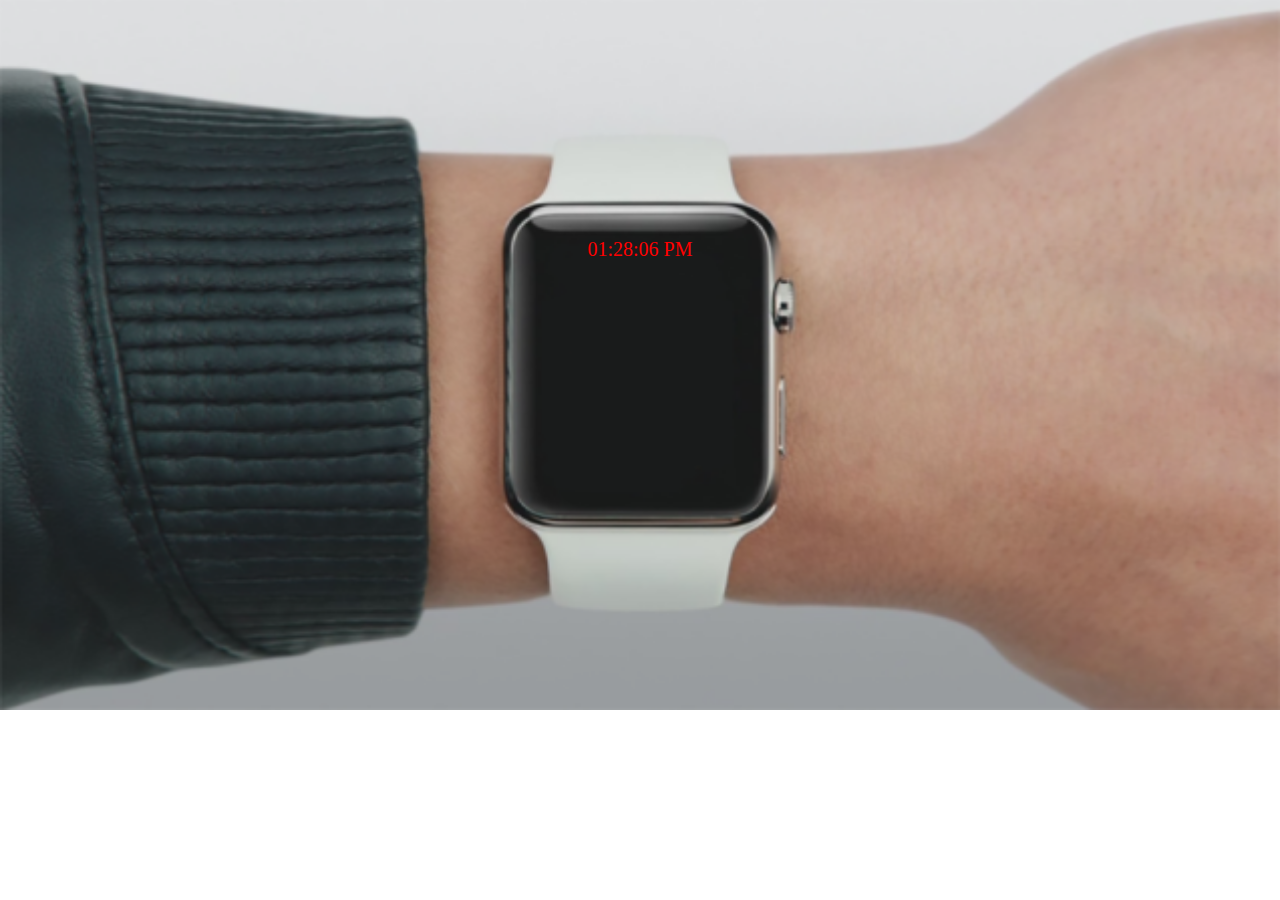
<file: projects/clock/index.html>
<!DOCTYPE html>
<html>
	<head>
	<meta name="viewport" content="width=device-width, initial-scale=1.0">
	<title>Clock</title>
	<link rel="stylesheet" href="css/main.css">
	</head>
	<body>
	<div id="time"></div>
		<script src=js/main.js></script>
	</body>

</html>
</file>
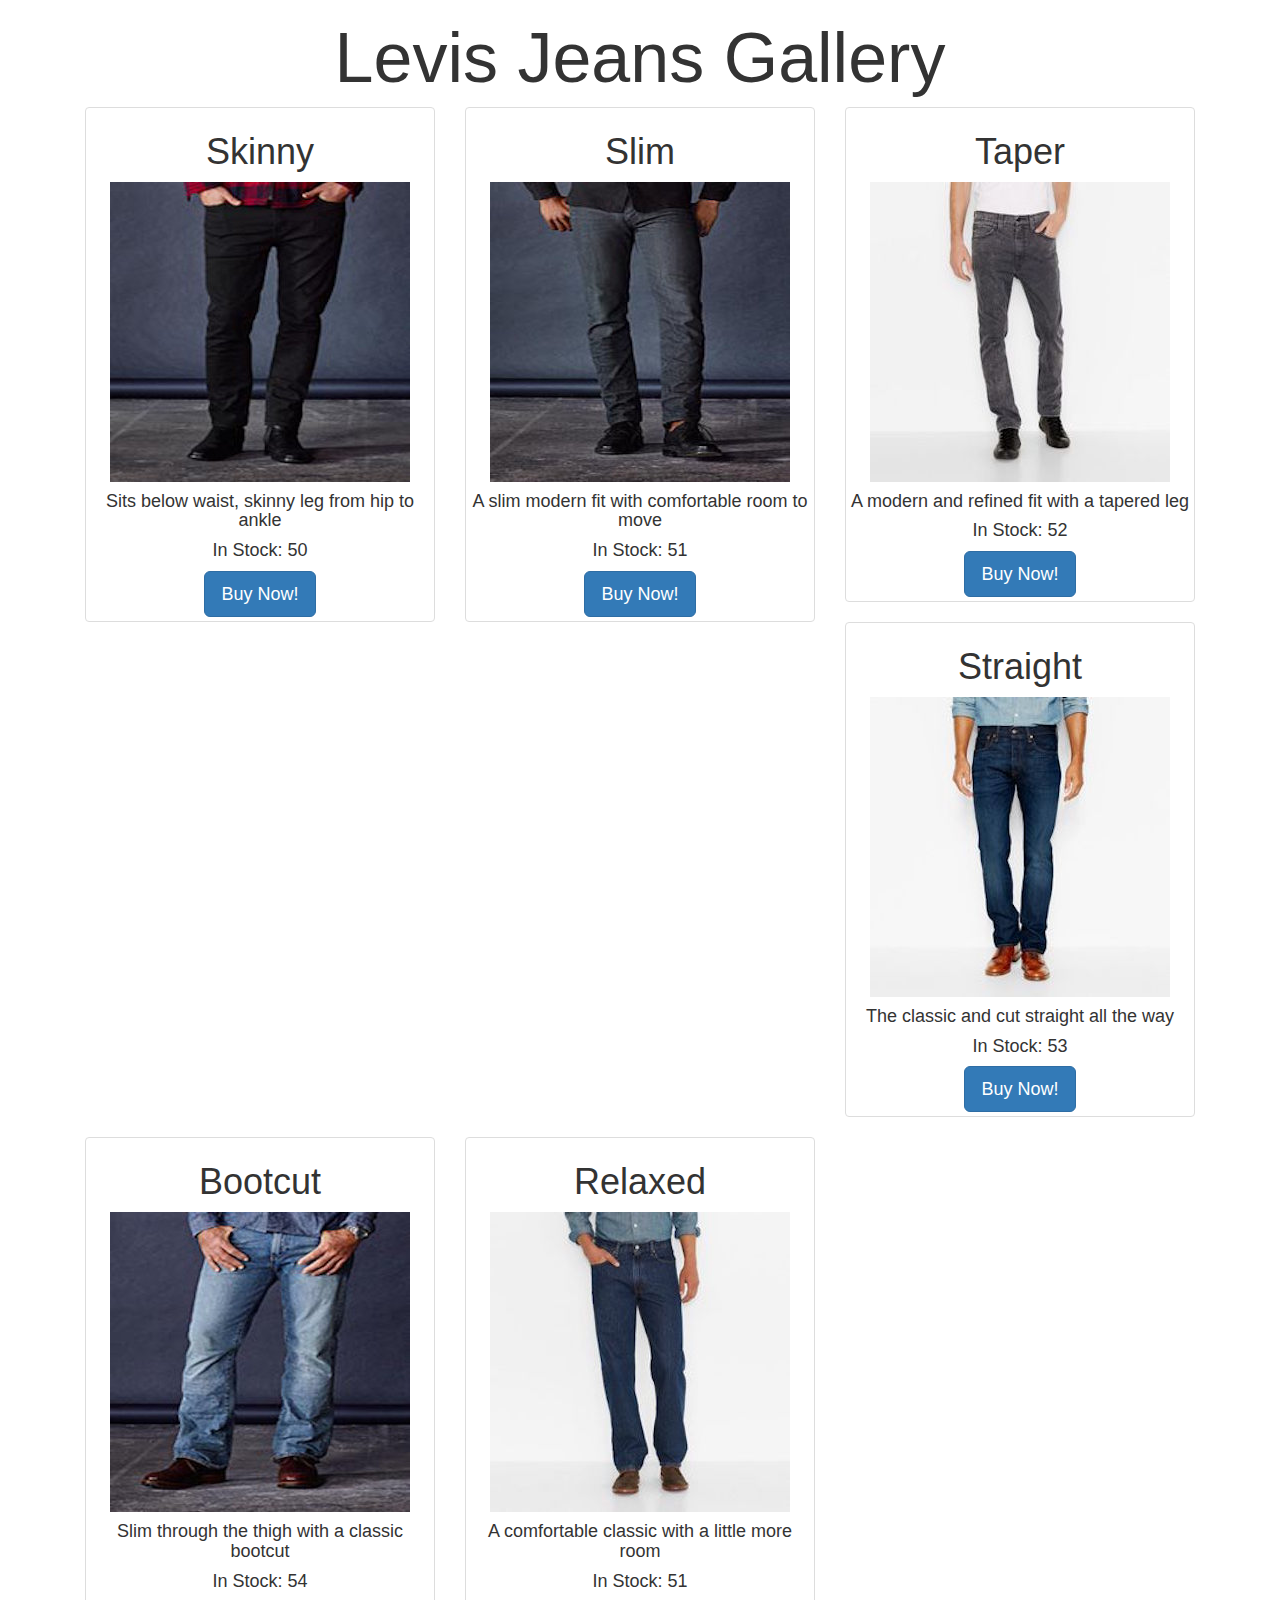
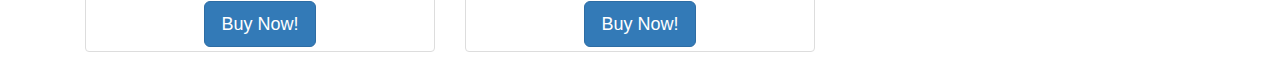
<file: projects/jeans/index.html>
<!DOCTYPE html>
<html>
<head>
	<title></title>
	<link rel="stylesheet" href="css/main.css">
	<link rel="stylesheet" href="css/bootstrap.css">
</head>
<body>
	<div class="container">
		<h1 class="headingTitle">Levis Jeans Gallery</h1>
		<div id="jeans"></div>
	</div>
	<script src="js/main.js"></script>
</body>
</html>
</file>
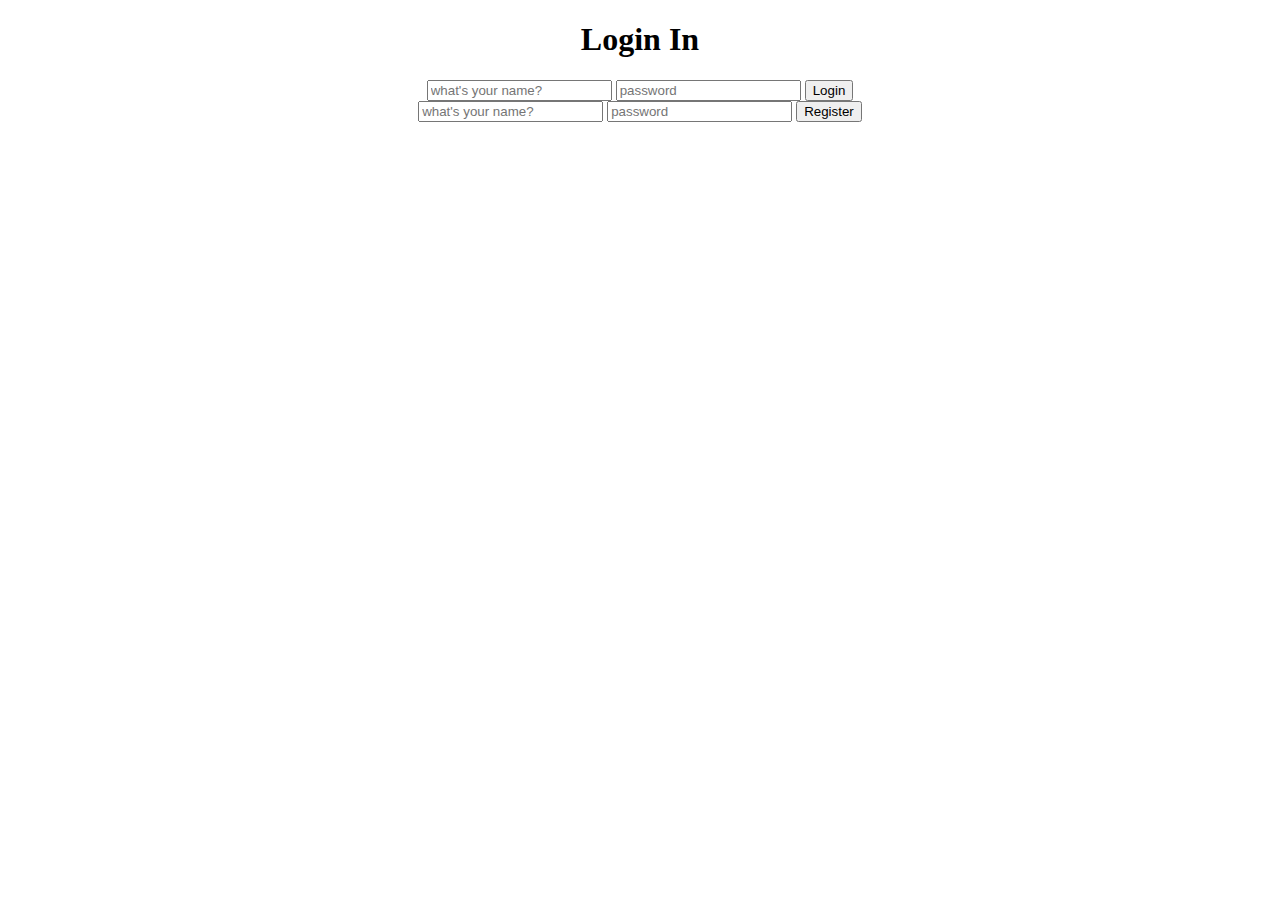
<file: projects/login/index.html>
<!DOCTYPE html>
<html>
	<head>
	<title>Login</title>
	<link rel="stylesheet" href="css/main.css">
	</head>
	<body>
		<div class="login">
		<h1>Login In</h1>
		<!--Login Form-->
		<form>
			<input placeholder="what's your name?" id="username">
			<input placeholder="password" id="password">

			<button type="button" onclick="getInfo()">Login</button>
		</form>
		<!--New User-->
		<form>
			<input placeholder="what's your name?" id="newUserName">
			<input placeholder="password" id="newPassword">
			
			<button type="button" onclick="registerNewUser()">Register</button>
		</form>
		</div>
		<script src=js/main.js></script>
	</body>

</html>
</file>
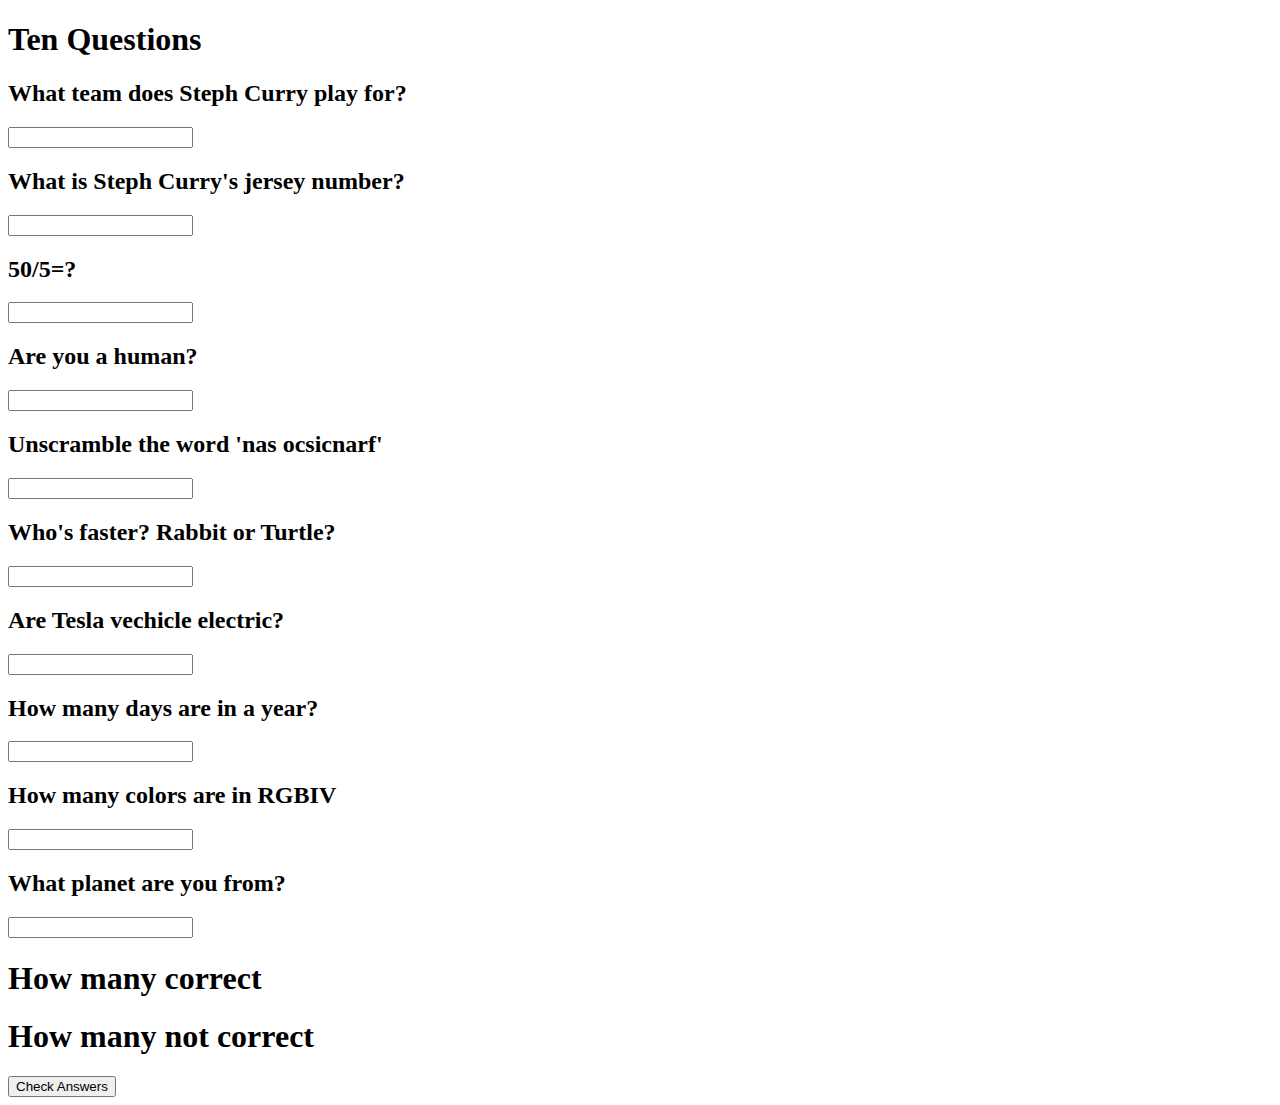
<file: projects/questionquiz/index.html>
<!DOCTYPE html>
<html>
	<head>
	<title>Ten Question Quiz</title>
	<link rel="stylesheet" href="css/main.css">
	</head>
	<body>
		<h1>Ten Questions</h1>
		<form>
			<h2 id="question0"></h2>
			<input id="answer0"></input>

			<h2 id="question1"></h2>
			<input id="answer1"></input>

			<h2 id="question2"></h2>
			<input id="answer2"></input>

			<h2 id="question3"></h2>
			<input id ="answer3"></input>

			<h2 id="question4"></h2>
			<input id ="answer4"></input>

			<h2 id="question5"></h2>
			<input id ="answer5"></input>

			<h2 id="question6"></h2>
			<input id ="answer6"></input>

			<h2 id="question7"></h2>
			<input id ="answer7"></input>

			<h2 id="question8"></h2>
			<input id ="answer8"></input>

			<h2 id="question9"></h2>
			<input id ="answer9"></input>
		</form>
		<h1 id="correct">How many correct</h1>
		<h1 id="incorrect">How many not correct</h1>
		<button type="button" onclick="getInfo()">Check Answers</button>
		<script src=js/main.js></script>
	</body>

</html>
</file>
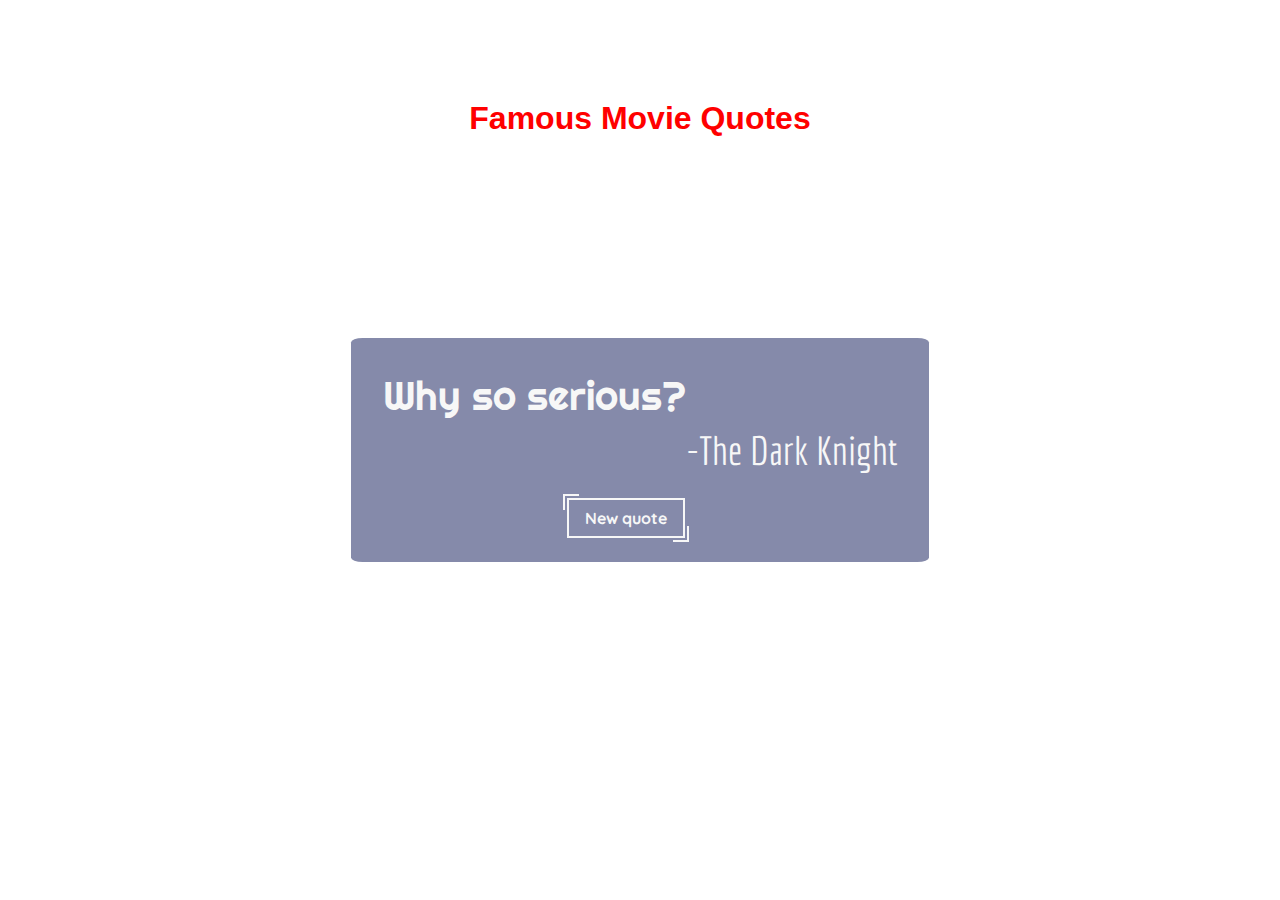
<file: projects/randomquote/index.html>
<!DOCTYPE html>

<html>

<head>
    <title>Random Quote Machine</title>    
    <link href="https://fonts.googleapis.com/css?family=Economica|Righteous|Quicksand" rel="stylesheet">
    <link rel='stylesheet prefetch' href='https://maxcdn.bootstrapcdn.com/font-awesome/4.6.3/css/font-awesome.min.css'>
    <link rel="stylesheet" type="text/css" href="css/main.css">
</head>

<body>
	<h1>Famous Movie Quotes</h1>
    <div id="container">
        <blockquote id="output">
            Why so serious?
            <footer>-The Dark Knight</footer>
        </blockquote>       
        <button id="getQuote">New quote</button>
    </div>
    <script src="https://code.jquery.com/jquery-2.2.4.min.js" integrity="sha256-BbhdlvQf/xTY9gja0Dq3HiwQF8LaCRTXxZKRutelT44=" crossorigin="anonymous"></script>
    <script type="text/javascript" src="js/main.js"></script>
</body>

</html>
</file>
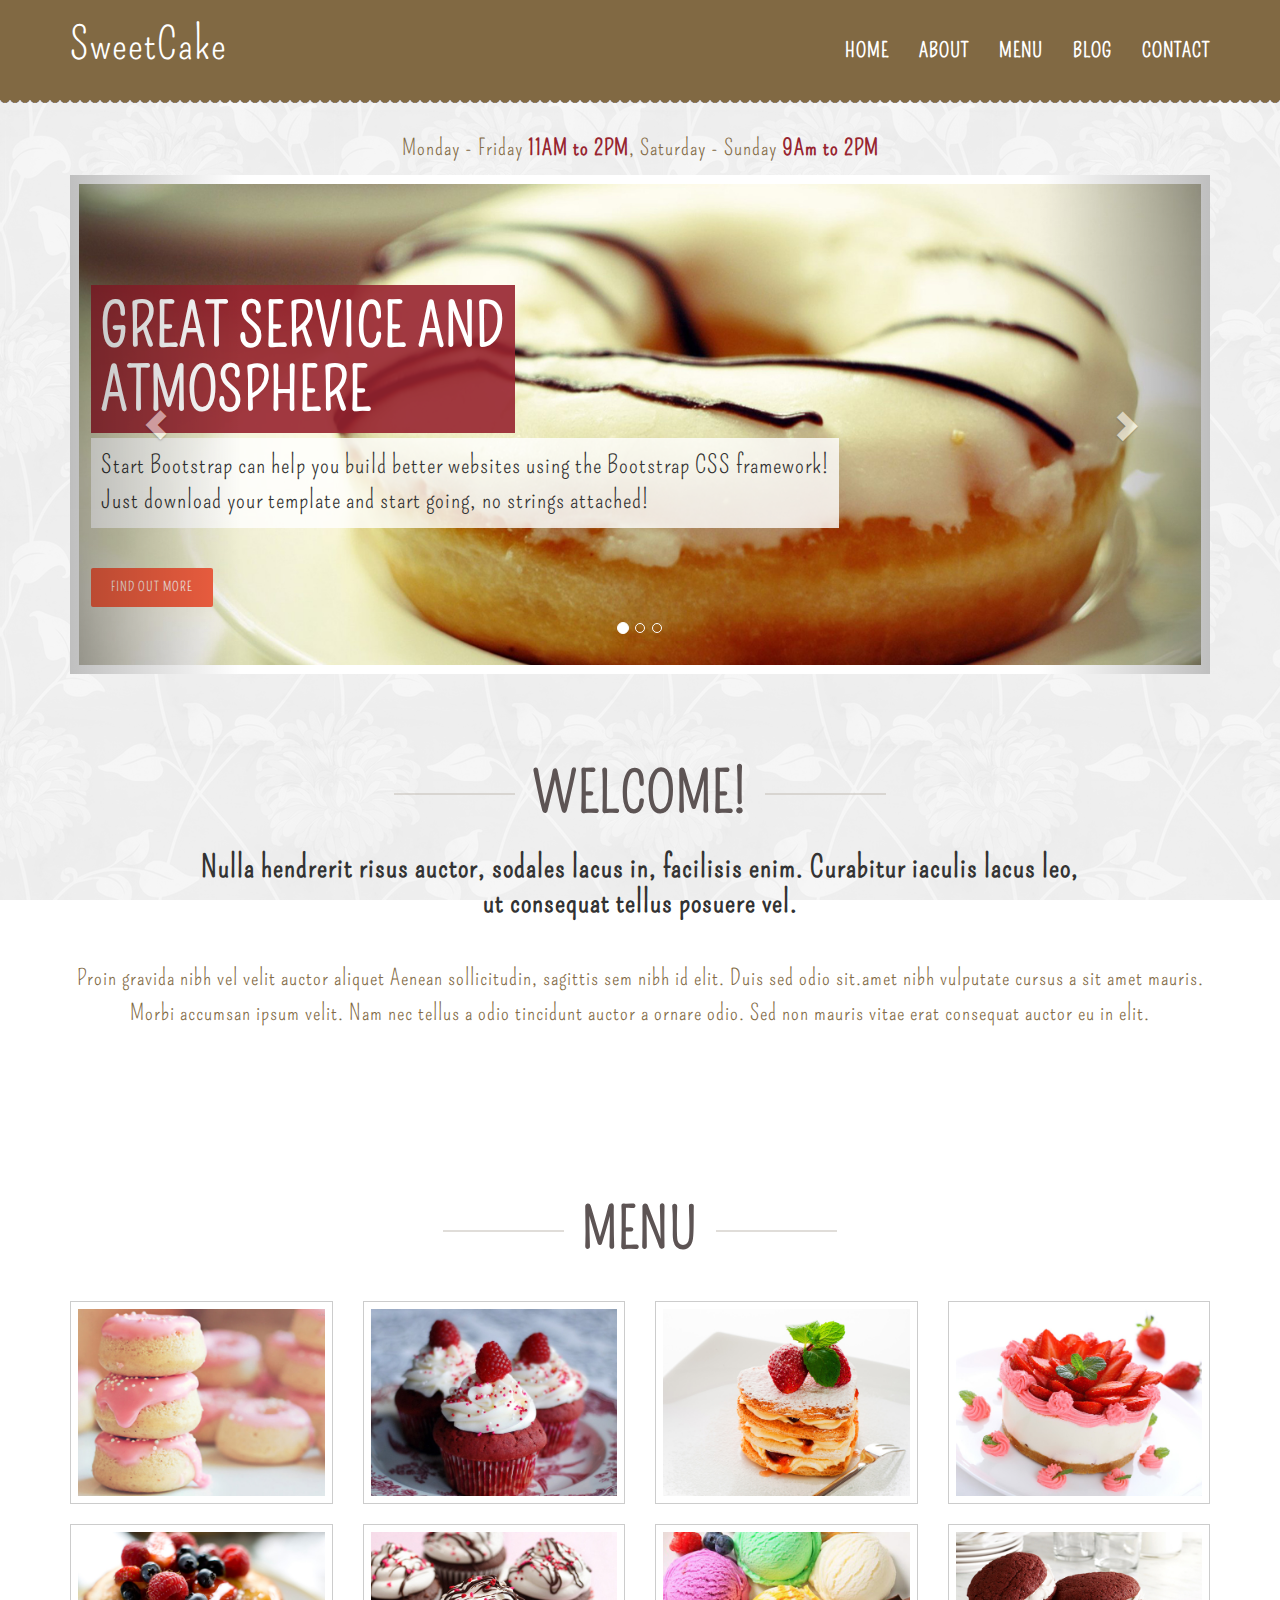
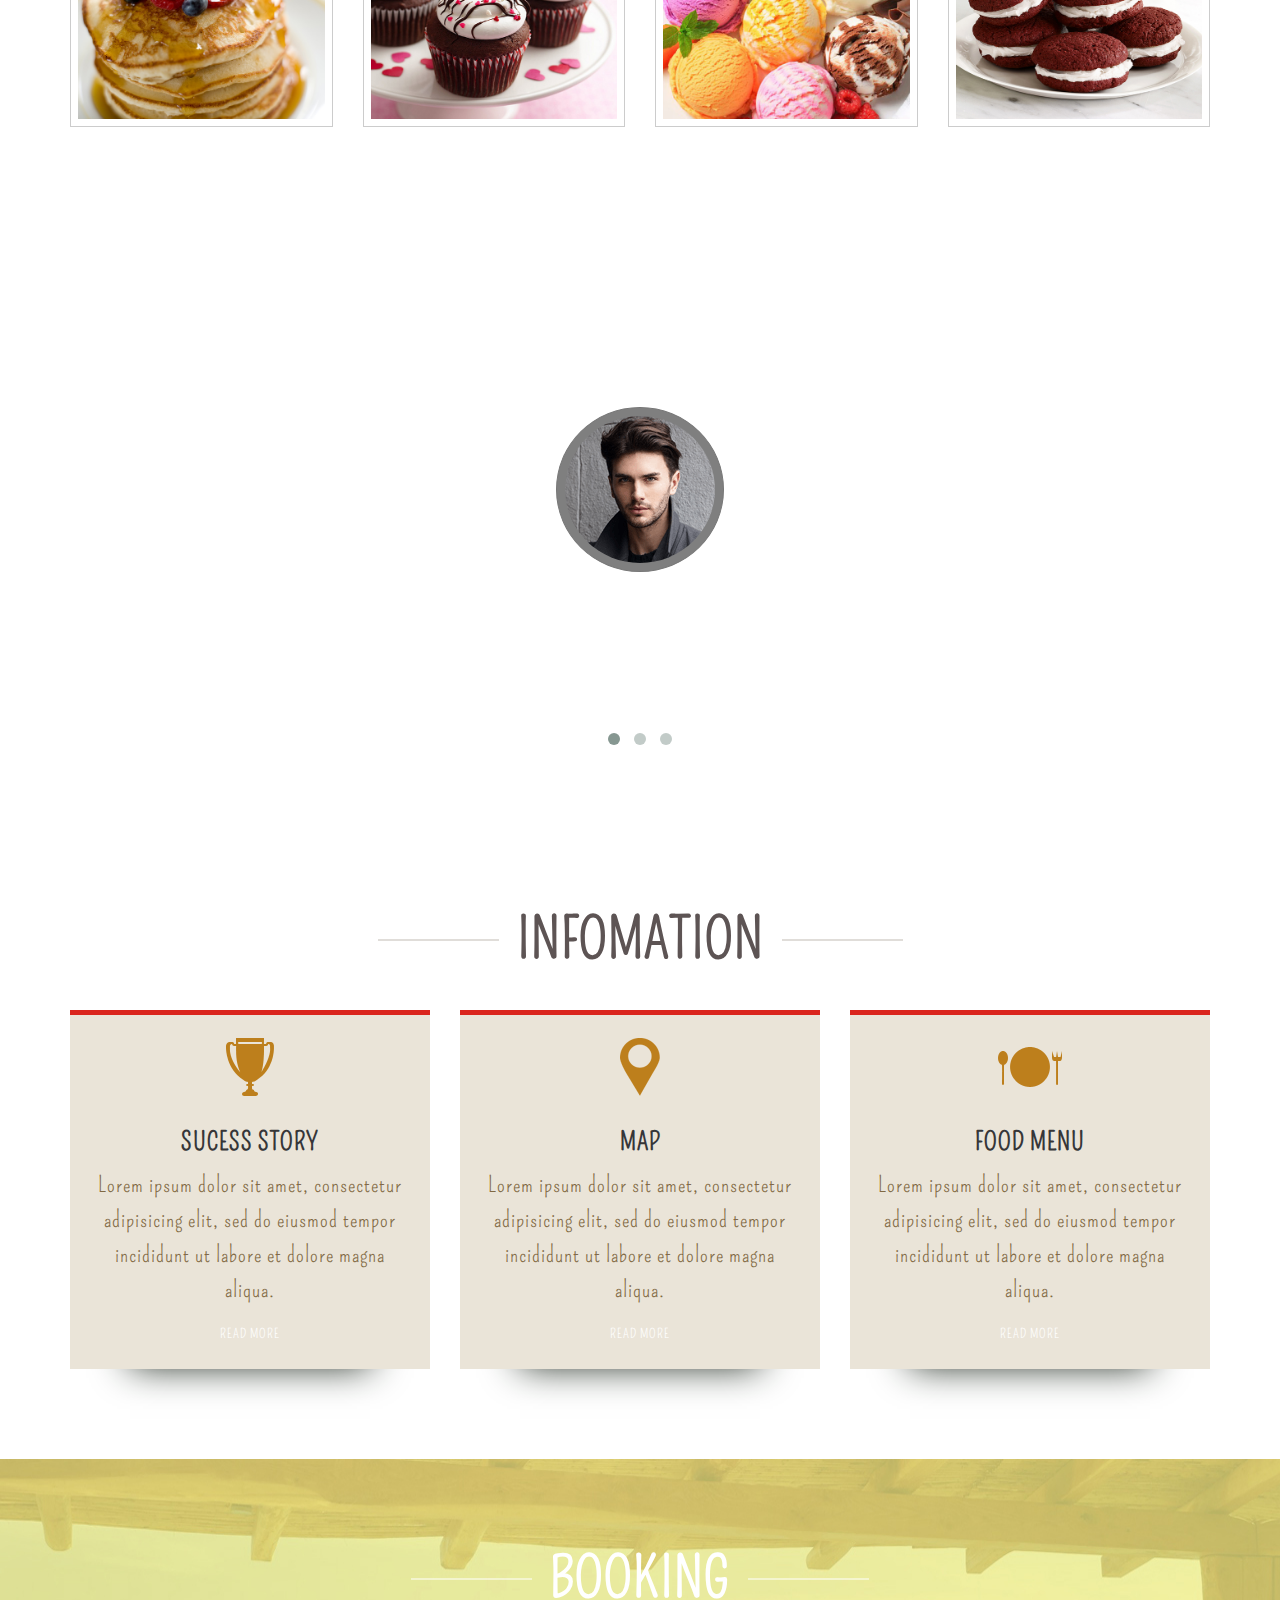
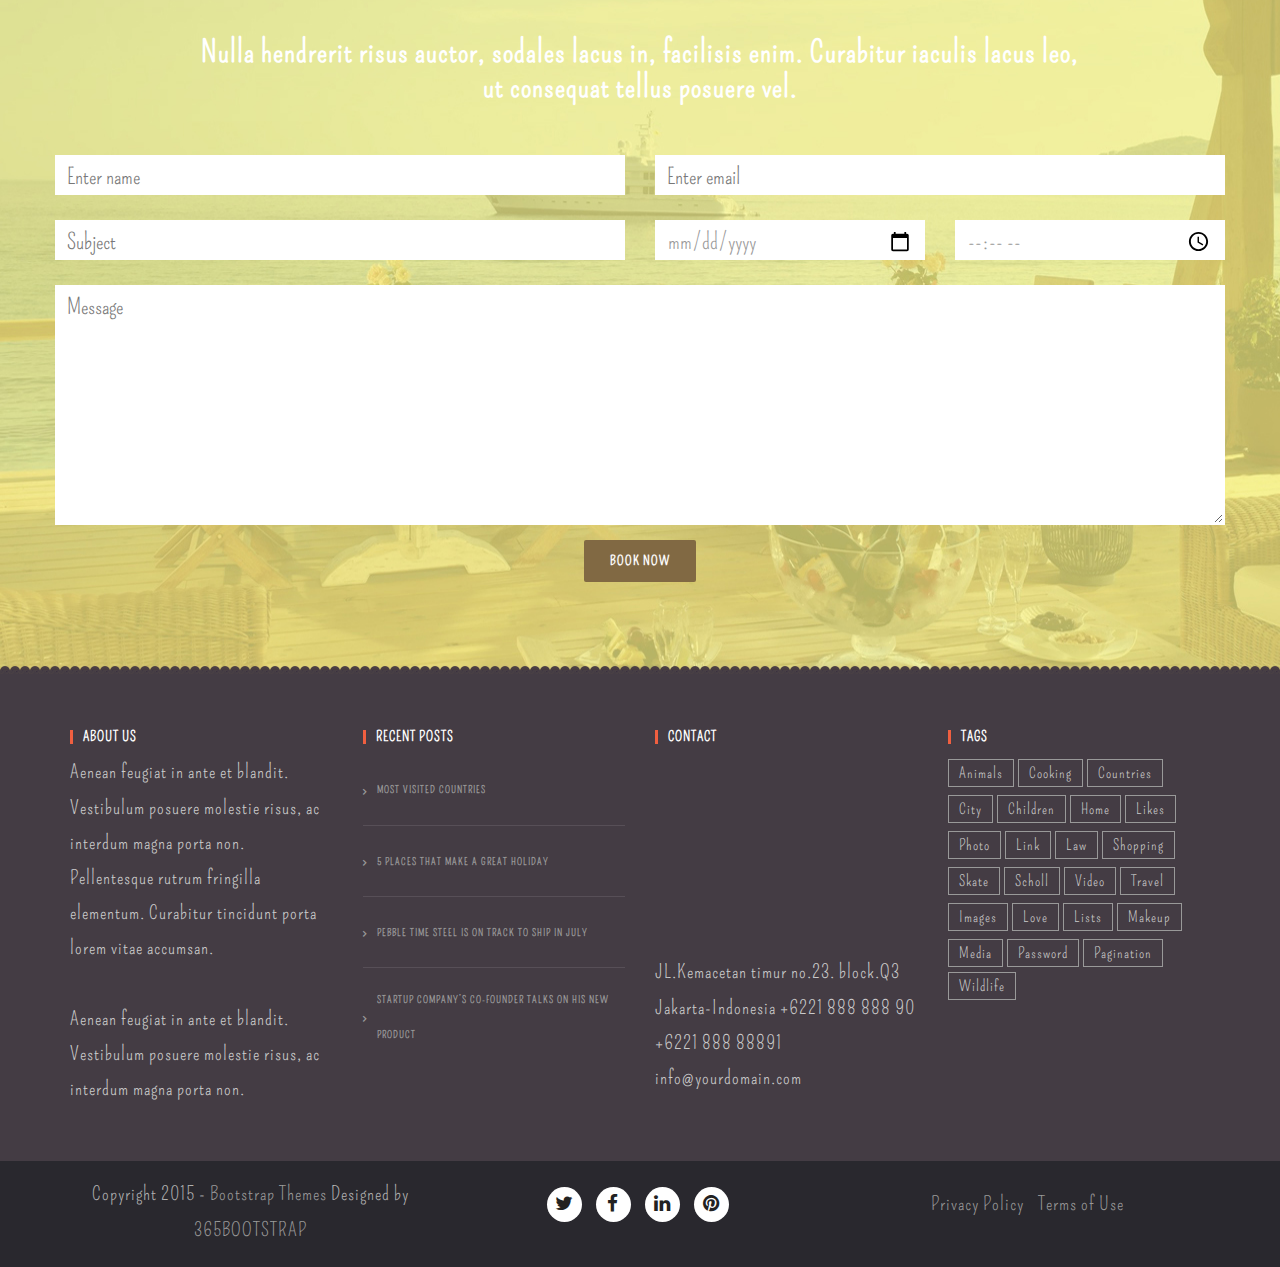
<file: projects/tartine/tartineupdate/index.html>
<html>
<head>
  <!-- META DATA -->
	<meta charset="utf-8" />
    <meta http-equiv="X-UA-Compatible" content="IE=edge" />
    <meta name="viewport" content="width=device-width, initial-scale=1" />
    <meta name="description" content="Free Bootstrap Themes by 365Bootstrap dot com - Free Responsive Html5 Templates">
    <meta name="author" content="http://www.365bootstrap.com">

	<title>SweetCake - Free Bootstrap Themes</title>
  
	<!-- Bootstrap Core CSS -->
    <link rel="stylesheet" href="css/bootstrap.min.css"  type="text/css">
	
	<!-- Owl Carousel Assets -->
    <link href="owl-carousel/owl.carousel.css" rel="stylesheet">
    <link href="owl-carousel/owl.theme.css" rel="stylesheet">
	
	<!-- Custom CSS -->
    <link rel="stylesheet" href="css/style.css">
	
	<!-- Custom Fonts -->
    <link rel="stylesheet" href="font-awesome-4.4.0/css/font-awesome.min.css"  type="text/css">
	<link href='http://fonts.googleapis.com/css?family=Asap:400,700' rel='stylesheet' type='text/css'>
	
	<!-- HTML5 Shim and Respond.js IE8 support of HTML5 elements and media queries -->
    <!-- WARNING: Respond.js doesn't work if you view the page via file:// -->
    <!--[if lt IE 9]>
        <script src="js/html5shiv.js"></script>
        <script src="js/respond.min.js"></script>
    <![endif]-->
	
</head>

 <body>

	<!-- /////////////////////////////////////////Navigation -->
    <nav class="navbar navbar-default navbar-fixed-top">
        <div class="container">
            <!-- Brand and toggle get grouped for better mobile display -->
            <div class="navbar-header page-scroll">
                <button type="button" class="navbar-toggle" data-toggle="collapse" data-target="#bs-example-navbar-collapse-1">
                    <span class="sr-only">Toggle navigation</span>
                    <span class="icon-bar"></span>
                    <span class="icon-bar"></span>
                    <span class="icon-bar"></span>
                </button>
                <a class="navbar-brand page-scroll" href="#page-top">SweetCake</a>
            </div>

            <!-- Collect the nav links, forms, and other content for toggling -->
            <div class="collapse navbar-collapse" id="bs-example-navbar-collapse-1">
                <ul class="nav navbar-nav navbar-right">
                    <li class="hidden">
                        <a href="#page-top"></a>
                    </li>
                    <li>
                        <a class="page-scroll" href="index.html">Home</a>
                    </li>
                    <li>
                        <a class="page-scroll" href="single.html">About</a>
                    </li>
                    <li>
                        <a class="page-scroll" href="menu.html">Menu</a>
                    </li>
                    <li>
                        <a class="page-scroll" href="archive.html">Blog</a>
                    </li>
                    <li>
                        <a class="page-scroll" href="contact.html">Contact</a>
                    </li>
                </ul>
            </div>
            <!-- /.navbar-collapse -->
        </div>
        <!-- /.container-fluid -->
    </nav>
	<!-- Navigation -->
	<header class="container">
		<p class="text-center">Monday - Friday <strong>11AM to 2PM</strong>, Saturday - Sunday <strong>9Am to 2PM</strong></p>
		<!-- CAROUSEL -->
		<div id="carousel-example-generic" class="carousel slide" data-ride="carousel" data-interval="4000">
			<!-- Indicators -->
			<ol class="carousel-indicators">
				<li data-target="#carousel-example-generic" data-slide-to="0" class="active"></li>
				<li data-target="#carousel-example-generic" data-slide-to="1"></li>
				<li data-target="#carousel-example-generic" data-slide-to="2"></li>
			</ol>
		 
			<!-- Wrapper for slides -->
			<div class="carousel-inner">
				<div class="item active">
					<img src="images/banner1.jpg" alt="...">
					<!-- Static Header -->
					<div class="header-text hidden-xs">
						<h1>Great service and <br/>atmosphere</h1></br>
						<p>Start Bootstrap can help you build better websites using the Bootstrap CSS framework! <br/>Just download your template and start going, no strings attached!</p></br>
						<a href="" class="btn btn-primary btn-xl page-scroll">Find Out More</a>
					</div><!-- /header-text -->
				</div>
				<div class="item">
					<img src="images/banner2.jpg" alt="...">
					<!-- Static Header -->
					<div class="header-text hidden-xs">
						<h1>Great service and <br/>atmosphere</h1></br>
						<p>Start Bootstrap can help you build better websites using the Bootstrap CSS framework! <br/>Just download your template and start going, no strings attached!</p></br>
						<a href="" class="btn btn-primary btn-xl page-scroll">Find Out More</a>
					</div><!-- /header-text -->
				</div>
				<div class="item">
					<img src="images/banner3.jpg" alt="...">
					<!-- Static Header -->
					<div class="header-text hidden-xs">
						<h1>Great service and <br/>atmosphere</h1></br>
						<p>Start Bootstrap can help you build better websites using the Bootstrap CSS framework! <br/>Just download your template and start going, no strings attached!</p></br>
						<a href="" class="btn btn-primary btn-xl page-scroll">Find Out More</a>
					</div><!-- /header-text -->
				</div>
			</div>
		 
			<!-- Controls -->
			<a class="left carousel-control" href="#carousel-example-generic" role="button" data-slide="prev">
				<span class="glyphicon glyphicon-chevron-left"></span>
			</a>
			<a class="right carousel-control" href="#carousel-example-generic" role="button" data-slide="next">
				<span class="glyphicon glyphicon-chevron-right"></span>
			</a>
		</div> <!-- Carousel -->
	</header>

	
	<!-- /////////////////////////////////////////Content -->
	<div id="page-content">
	
		<!-- ////////////Content Box 01 -->
		<section class="box-content box-1">
			<div class="container">
				<div class="heading">
					<h2>
						<span class="hr">Welcome!</span>
					</h2>
					<div class="intro">Nulla hendrerit risus auctor, sodales lacus in, facilisis enim. Curabitur iaculis lacus leo,<br/> ut consequat tellus posuere vel.</div>
				</div>
				<div class="row">
					<p>Proin gravida nibh vel velit auctor aliquet Aenean sollicitudin, sagittis sem nibh id elit. Duis sed odio sit.amet nibh vulputate cursus a sit amet mauris. Morbi accumsan ipsum velit. Nam nec tellus a odio tincidunt auctor a ornare odio. Sed non mauris vitae erat consequat auctor eu in elit.</p>
				</div>
			</div>
		</section>
		
		<!-- ////////////Content Box 02 -->
		<section class="box-content box-2 box-style-1" id="services">
			<div class="container">
				<div class="heading">
					<h2>
						<span class="hr">Menu</span>
					</h2>
				</div>
				<div class="row">
					<div class="col-lg-3 col-md-3 col-sm-6 col-xs-12">
						<div class="item-container">
							<a href="#">
								<div class="item-caption">
									<div class="item-caption-inner">
										<div class="item-caption-inner1">
											<h3>$45</h3>
											<span>Only</span>
										</div>
									</div>
								</div>
								<img src="images/menu-1.jpg" />
							</a>
						</div>
						<div class="item-container">
							<a href="#">
								<div class="item-caption">
									<div class="item-caption-inner">
										<div class="item-caption-inner1">
											<h3>$45</h3>
											<span>Only</span>
										</div>
									</div>
								</div>
								<img src="images/menu-5.jpg" />
							</a>
						</div>
					</div>
					<div class="col-lg-3 col-md-3 col-sm-6 col-xs-12">
						<div class="item-container">
							<a href="#">
								<div class="item-caption">
									<div class="item-caption-inner">
										<div class="item-caption-inner1">
											<h3>$45</h3>
											<span>Only</span>
										</div>
									</div>
								</div>
								<img src="images/menu-2.jpg" />
							</a>
						</div>
						<div class="item-container">
							<a href="#">
								<div class="item-caption">
									<div class="item-caption-inner">
										<div class="item-caption-inner1">
											<h3>$45</h3>
											<span>Only</span>
										</div>
									</div>
								</div>
								<img src="images/menu-6.jpg" />
							</a>
						</div>
					</div>
					<div class="col-lg-3 col-md-3 col-sm-6 col-xs-12">
						<div class="item-container">
							<a href="#">
								<div class="item-caption">
									<div class="item-caption-inner">
										<div class="item-caption-inner1">
											<h3>$45</h3>
											<span>Only</span>
										</div>
									</div>
								</div>
								<img src="images/menu-3.jpg" />
							</a>
						</div>
						<div class="item-container">
							<a href="#">
								<div class="item-caption">
									<div class="item-caption-inner">
										<div class="item-caption-inner1">
											<h3>$45</h3>
											<span>Only</span>
										</div>
									</div>
								</div>
								<img src="images/menu-7.jpg" />
							</a>
						</div>
					</div>
					<div class="col-lg-3 col-md-3 col-sm-6 col-xs-12">
						<div class="item-container">
							<a href="#">
								<div class="item-caption">
									<div class="item-caption-inner">
										<div class="item-caption-inner1">
											<h3>$45</h3>
											<span>Only</span>
										</div>
									</div>
								</div>
								<img src="images/menu-4.jpg" />
							</a>
						</div>
						<div class="item-container">
							<a href="#">
								<div class="item-caption">
									<div class="item-caption-inner">
										<div class="item-caption-inner1">
											<h3>$45</h3>
											<span>Only</span>
										</div>
									</div>
								</div>
								<img src="images/menu-8.jpg" />
							</a>
						</div>
					</div>
				</div>
			</div>
		</section>
		
		<!-- ////////////Content Box 3 -->
		<section class="box-content box-3 box-style-3">
			<div class="container">
				<div class="heading">
					<h2>
						<span class="hr" style="color: #fff;">Clients Say</span>
					</h2>
				</div>
				<div class="row">
					<div id="owl-brand" class="owl-carousel">
						<div class="item text-center">
							<img src="images/partner1.png" class="img-circle" />
							<p>Lorem Ipsum is simply dummy text of the printing and typesetting industry. Lorem Ipsum has been the industrys standard dummy text ever since the 1500s, when an unknown printer took a galley.</p>
							<span>Catherine Grace - America</span>
						</div>
						<div class="item text-center">
							<img src="images/partner2.png" class="img-circle" />
							<p>Lorem Ipsum is simply dummy text of the printing and typesetting industry. Lorem Ipsum has been the industrys standard dummy text ever since the 1500s, when an unknown printer took a galley.</p>
							<span>Catherine Grace - America</span>
						</div>
						<div class="item text-center">
							<img src="images/partner3.png" class="img-circle" />
							<p>Lorem Ipsum is simply dummy text of the printing and typesetting industry. Lorem Ipsum has been the industrys standard dummy text ever since the 1500s, when an unknown printer took a galley.</p>
							<span>Catherine Grace - America</span>
						</div>
					</div>
				</div>
			</div>
		</section>
		
		<!-- ////////////Content Box 04 -->
		<section class="box-content box-4 box-style-1" id="services">
			<div class="container">
				<div class="heading">
					<h2>
						<span class="hr">Infomation</span>
					</h2>
				</div>
				<div class="row">
					<div class="col-sm-4">
						<div class="service">
							<a href="single.html"><img src="images/icon1.png" title="icon-name"></a>
							<h3>Sucess Story</h3>
							<p>Lorem ipsum dolor sit amet, consectetur adipisicing elit, sed do eiusmod tempor incididunt ut labore et dolore magna aliqua. </p>
							<a class="btn btn-2 btn-sm" href="single.html">Read More</a>
							
						</div>
			 		</div>
			 		<div class="col-sm-4">
						<div class="service">
							<a href="contact.html"><img src="images/icon3.png" title="icon-name"></a>
							<h3>Map</h3>
							<p>Lorem ipsum dolor sit amet, consectetur adipisicing elit, sed do eiusmod tempor incididunt ut labore et dolore magna aliqua. </p>
							<a class="btn btn-2 btn-sm" href="contact.html">Read More</a>
						</div>
			 		</div>
			 		<div class="col-sm-4">
						<div class="service">
							<a href="menu.html"><img src="images/icon2.png" title="icon-name"></a>
							<h3>Food Menu</h3>
							<p>Lorem ipsum dolor sit amet, consectetur adipisicing elit, sed do eiusmod tempor incididunt ut labore et dolore magna aliqua. </p>
							<a class="btn btn-2 btn-sm" href="menu.html">Read More</a>
						</div>
			 		</div>	
				</div>
			</div>
		</section>
		
		<!-- ////////////Content Box 05 -->
		<section class="box-content box-5 box-style-2" id="contact">
			<div class="container">
				<div class="heading">
					<h2>
						<span class="hr" style="color: #fff;">Booking</span>
					</h2>
					<div class="intro">Nulla hendrerit risus auctor, sodales lacus in, facilisis enim. Curabitur iaculis lacus leo,<br/> ut consequat tellus posuere vel.</div>
				</div>
				<div class="row">
					<div>
						<form name="form1" method="post" action="">
							<div class="row">
								<div class="col-md-6">
									<div class="form-group">
									<input type="text" class="form-control input-lg" name="name" id="name" placeholder="Enter name" required="required" />
									</div>
								</div>
								<div class="col-md-6">
									<div class="form-group">
										<input type="email" class="form-control input-lg" name="email" id="email" placeholder="Enter email" required="required" />
									</div>
								</div>
							</div>
							<div class="row">
								<div class="col-md-6">
									<div class="form-group">
										<input type="text" class="form-control input-lg" name="subject" id="subject" placeholder="Subject" required="required" />
									</div>
								</div>
								<div class="col-md-3">
									<div class="form-group">
										<input type="date" class="form-control input-lg" name="date" id="date" placeholder="Date" required="required" />
									</div>
								</div>
								<div class="col-md-3">
									<div class="form-group">
										<input type="time" class="form-control input-lg" name="time" id="time" placeholder="Time" required="required" />
									</div>
								</div>
							</div>
							<div class="row">
								<div class="col-md-12">
									<div class="form-group">
										<textarea name="message" id="message" class="form-control" rows="4" cols="25" required="required"
										placeholder="Message"></textarea>
									</div>						
									<center><button type="submit" class="btn btn-skin" name="btnBooking" id="btnBbooking">
								Book Now</button></center>
								</div>
							</div>
						</form>
					</div>
				</div>
			</div>
		</section>
	</div>
	
	<!-- FOOTER -->
	<footer>
		<div class="wrap-footer">
			<div class="container">
				<div class="row"> 
					<div class="col-footer col-md-3">
						<h2 class="footer-title">About Us</h2>
						<div class="textwidget">Aenean feugiat in ante et blandit. Vestibulum posuere molestie risus, ac interdum magna porta non. Pellentesque rutrum fringilla elementum. Curabitur tincidunt porta lorem vitae accumsan. <br> <br> 
						Aenean feugiat in ante et blandit. Vestibulum posuere molestie risus, ac interdum magna porta non.</div>
					</div> 
					<div class="col-footer col-md-3 widget_recent_entries">
						<h2 class="footer-title">Recent Posts</h2>
						<ul>
							<li><a href="#">MOST VISITED COUNTRIES</a></li>
							<li><a href="#">5 PLACES THAT MAKE A GREAT HOLIDAY</a></li>
							<li><a href="#">PEBBLE TIME STEEL IS ON TRACK TO SHIP IN JULY</a></li>
							<li><a href="#">STARTUP COMPANY&#8217;S CO-FOUNDER TALKS ON HIS NEW PRODUCT</a></li>
						</ul>
					</div>
					<div class="col-footer col-md-3">
						<h2 class="footer-title">CONTACT</h2>
						<div class='embed-container maps'>
							<iframe src="https://www.google.com/maps/embed?pb=!1m18!1m12!1m3!1d3164.289259162295!2d-120.7989351!3d37.5246781!2m3!1f0!2f0!3f0!3m2!1i1024!2i768!4f13.1!3m3!1m2!1s0x8091042b3386acd7%3A0x3b4a4cedc60363dd!2sMain+St%2C+Denair%2C+CA+95316%2C+Hoa+K%E1%BB%B3!5e0!3m2!1svi!2s!4v1434016649434" width="100%" height="200px" frameborder="0" style="border: 0"></iframe>
						</div>
						<span>JL.Kemacetan timur no.23. block.Q3<br>
							Jakarta-Indonesia</span>
						   <span>+6221 888 888 90 <br>
							+6221 888 88891</span>
						<span>info@yourdomain.com</span>
					</div>
					<div class="col-footer col-md-3">
						<h2 class="footer-title">Tags</h2>
						<div class="footer-tags">
							<a href="#">animals</a>
							<a href="#">cooking</a>
							<a href="#">countries</a>
							<a href="#">city</a>
							<a href="#">children</a>
							<a href="#">home</a>
							<a href="#">likes</a>
							<a href="#">photo</a>
							<a href="#">link</a>
							<a href="#">law</a>
							<a href="#">shopping</a>
							<a href="#">skate</a>
							<a href="#">scholl</a>
							<a href="#">video</a>
							<a href="#">travel</a>
							<a href="#">images</a>
							<a href="#">love</a>
							<a href="#">lists</a>
							<a href="#">makeup</a>
							<a href="#">media</a>
							<a href="#">password</a>
							<a href="#">pagination</a>
							<a href="#">wildlife</a>
						</div>
					</div>
				</div>
			</div>
		</div>
		<div class="bottom-footer">
			<div class="container">
				<div class="row">
					<div class="col-md-4">
						<p>Copyright 2015 - <a href="http://www.365bootstrap.com" target="_blank" rel="nofollow">Bootstrap Themes</a> Designed by <a href="http://www.365bootstrap.com" target="_blank" rel="nofollow">365BOOTSTRAP</a></p>
					</div>
					<div class="col-md-4">
						<ul class="list-inline social-buttons">
							<li><a href="#"><i class="fa fa-twitter"></i></a>
							</li>
							<li><a href="https://www.facebook.com/365bootstrap"><i class="fa fa-facebook"></i></a>
							</li>
							<li><a href="#"><i class="fa fa-linkedin"></i></a>
							</li>
							<li><a href="#"><i class="fa fa-pinterest"></i></a>
							</li>
						</ul>
					</div>
					<div class="col-md-4">
						<ul class="list-inline quicklinks">
							<li><a href="#">Privacy Policy</a>
							</li>
							<li><a href="#">Terms of Use</a>
							</li>
						</ul>
					</div>
				</div>
			</div>
		</div>
	</footer>
  
	<!-- jQuery -->
	<script type="text/javascript" src="js/jquery-2.1.1.js"></script>
	<script type="text/javascript" src="js/bootstrap.min.js"></script>
	
	<!-- Custom Theme JavaScript -->
	<script src="js/agency.js"></script>

	<!-- Plugin JavaScript -->
	<script src="js/jquery.easing.min.js"></script>
	<script src="js/classie.js"></script>
	<script src="js/cbpAnimatedHeader.js"></script>
	
	<!-- carousel -->
	<script src="owl-carousel/owl.carousel.js"></script>
    <script>
    $(document).ready(function() {
      $("#owl-brand").owlCarousel({
        autoPlay: 3000,
        items : 1,
		itemsDesktop : [1199,1],
        itemsDesktopSmall : [979,2],
		navigation: false,
      });
    });
    </script>
	
	<!-- Google Map -->
	<script>
		$('.maps').click(function () {
		$('.maps iframe').css("pointer-events", "auto");
	});

	$( ".maps" ).mouseleave(function() {
	  $('.maps iframe').css("pointer-events", "none"); 
	});
	</script>
</body>
</html>
</file>
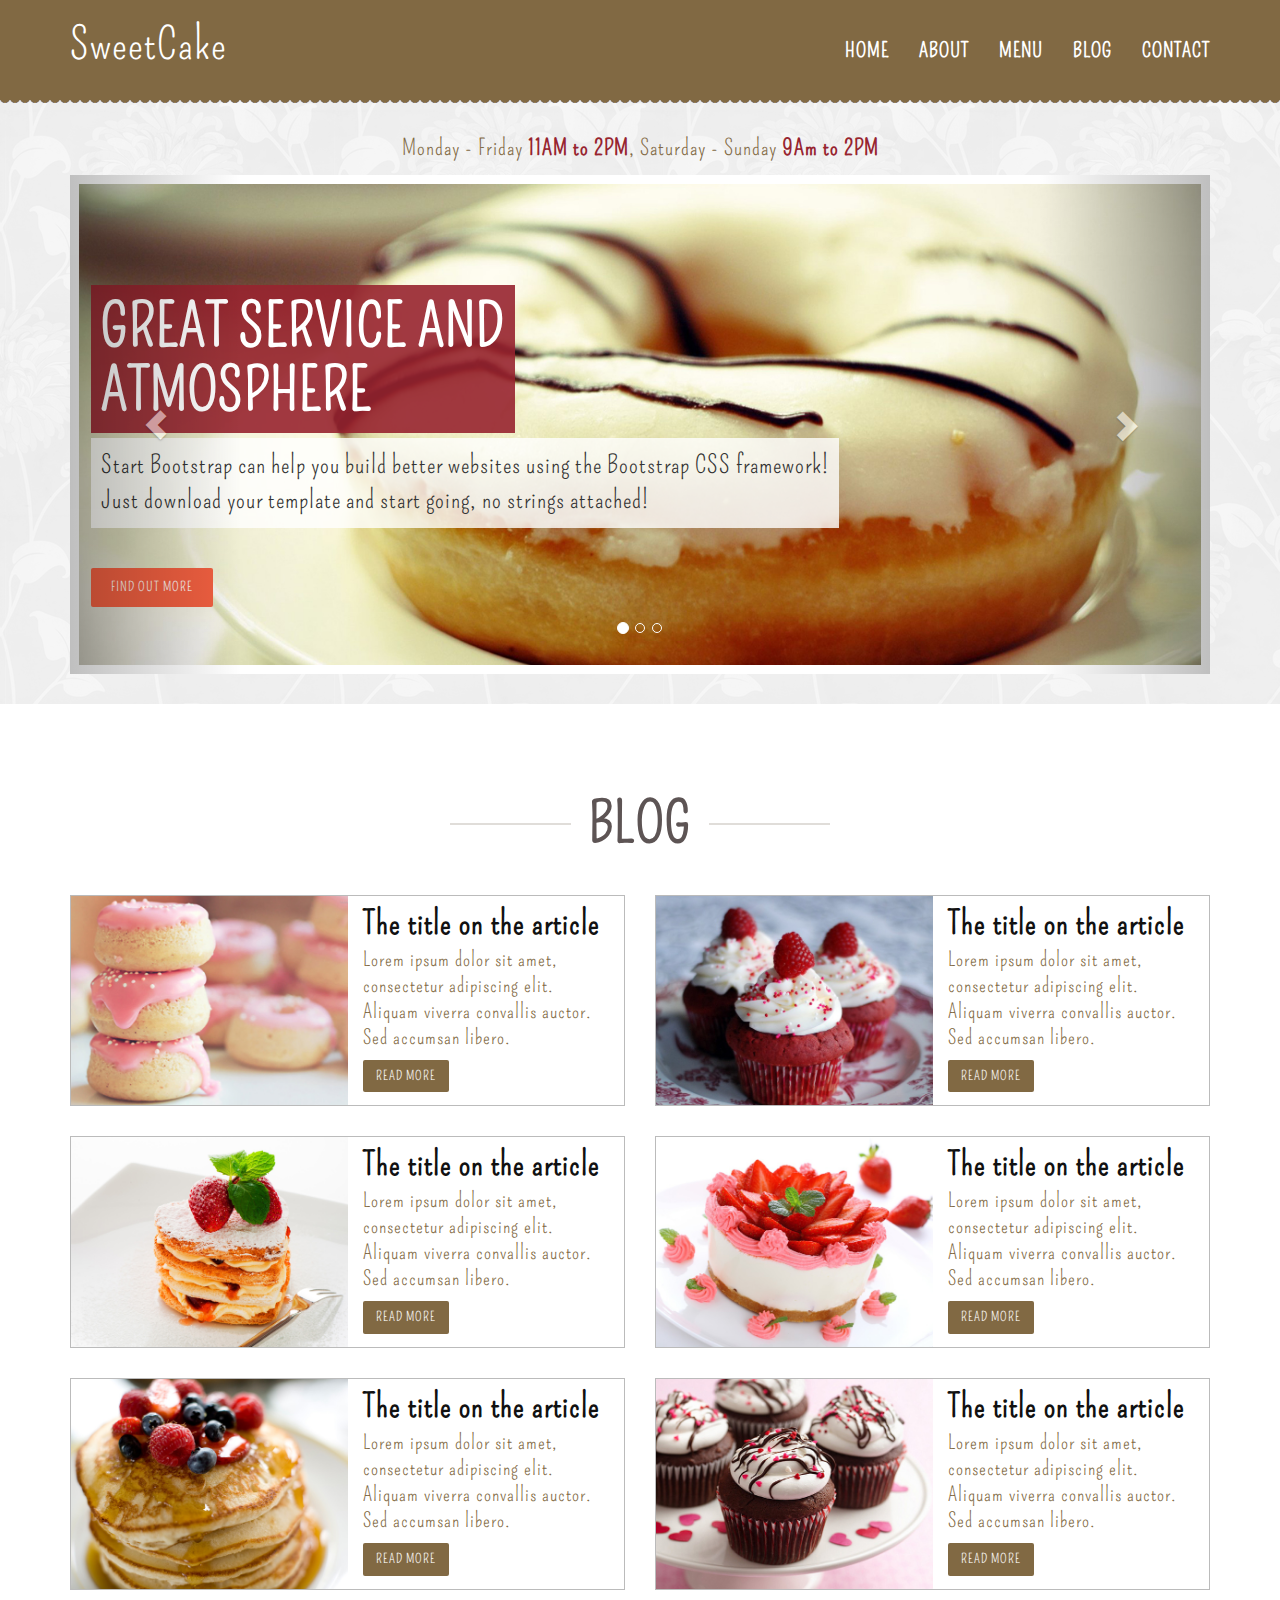
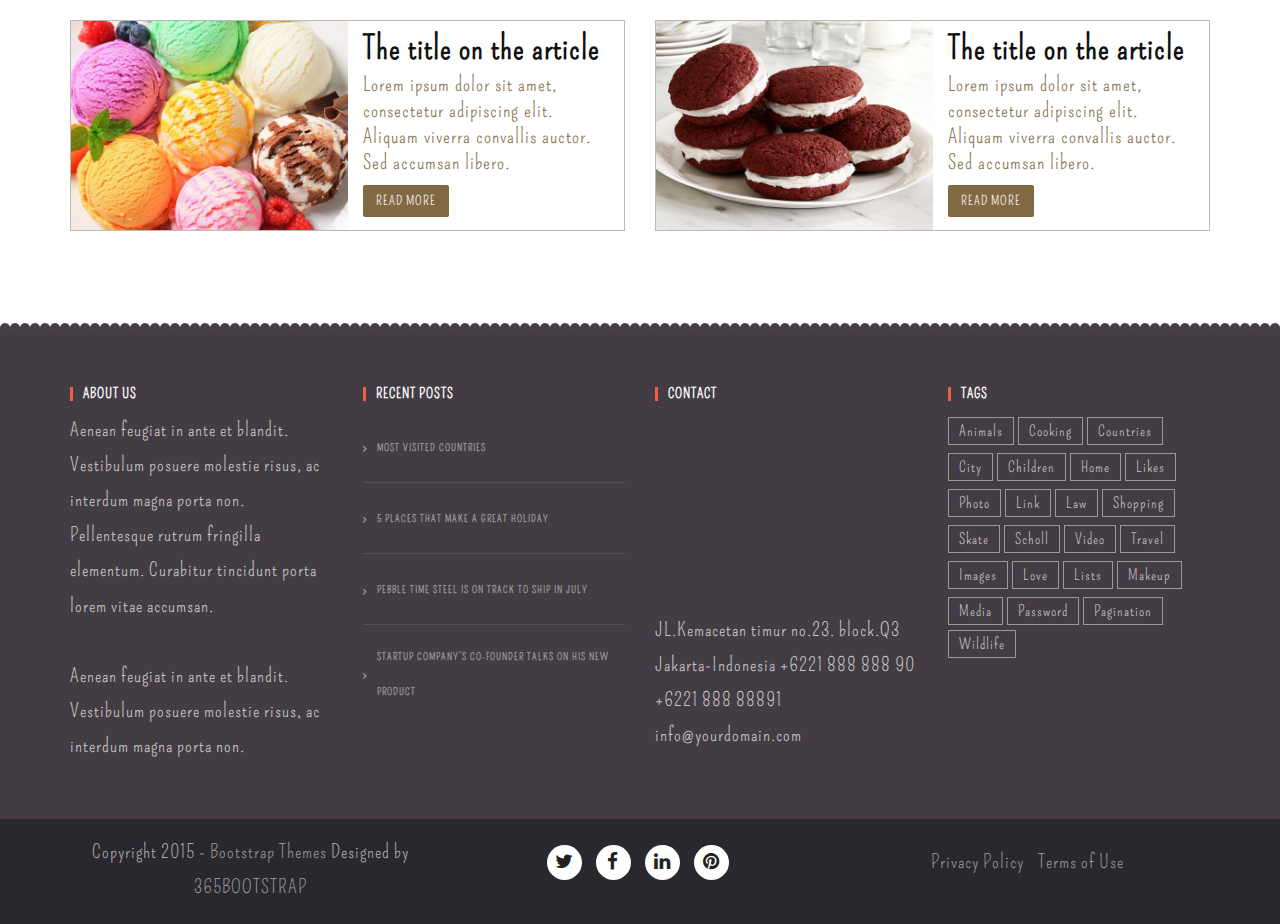
<file: projects/tartine/tartineupdate/archive.html>
<html>
<head>
  <!-- META DATA -->
	<meta charset="utf-8" />
    <meta http-equiv="X-UA-Compatible" content="IE=edge" />
    <meta name="viewport" content="width=device-width, initial-scale=1" />
    <meta name="description" content="Free Bootstrap Themes by 365Bootstrap dot com - Free Responsive Html5 Templates">
    <meta name="author" content="http://www.365bootstrap.com">

	<title>SweetCake - Free Bootstrap Themes</title>
  
	<!-- Bootstrap Core CSS -->
    <link rel="stylesheet" href="css/bootstrap.min.css"  type="text/css">
	
	<!-- Owl Carousel Assets -->
    <link href="owl-carousel/owl.carousel.css" rel="stylesheet">
    <link href="owl-carousel/owl.theme.css" rel="stylesheet">
	
	<!-- Custom CSS -->
    <link rel="stylesheet" href="css/style.css">
	
	<!-- Custom Fonts -->
    <link rel="stylesheet" href="font-awesome-4.4.0/css/font-awesome.min.css"  type="text/css">
	<link href='http://fonts.googleapis.com/css?family=Asap:400,700' rel='stylesheet' type='text/css'>
	
	<!-- HTML5 Shim and Respond.js IE8 support of HTML5 elements and media queries -->
    <!-- WARNING: Respond.js doesn't work if you view the page via file:// -->
    <!--[if lt IE 9]>
        <script src="js/html5shiv.js"></script>
        <script src="js/respond.min.js"></script>
    <![endif]-->
	
</head>

 <body>


	<!-- /////////////////////////////////////////Navigation -->
    <nav class="navbar navbar-default navbar-fixed-top">
        <div class="container">
            <!-- Brand and toggle get grouped for better mobile display -->
            <div class="navbar-header page-scroll">
                <button type="button" class="navbar-toggle" data-toggle="collapse" data-target="#bs-example-navbar-collapse-1">
                    <span class="sr-only">Toggle navigation</span>
                    <span class="icon-bar"></span>
                    <span class="icon-bar"></span>
                    <span class="icon-bar"></span>
                </button>
                <a class="navbar-brand page-scroll" href="#page-top">SweetCake</a>
            </div>

            <!-- Collect the nav links, forms, and other content for toggling -->
            <div class="collapse navbar-collapse" id="bs-example-navbar-collapse-1">
                <ul class="nav navbar-nav navbar-right">
                    <li class="hidden">
                        <a href="#page-top"></a>
                    </li>
                    <li>
                        <a class="page-scroll" href="index.html">Home</a>
                    </li>
                    <li>
                        <a class="page-scroll" href="single.html">About</a>
                    </li>
                    <li>
                        <a class="page-scroll" href="menu.html">Menu</a>
                    </li>
                    <li>
                        <a class="page-scroll" href="archive.html">Blog</a>
                    </li>
                    <li>
                        <a class="page-scroll" href="contact.html">Contact</a>
                    </li>
                </ul>
            </div>
            <!-- /.navbar-collapse -->
        </div>
        <!-- /.container-fluid -->
    </nav>
	<!-- Navigation -->
	<header class="container">
		<p class="text-center">Monday - Friday <strong>11AM to 2PM</strong>, Saturday - Sunday <strong>9Am to 2PM</strong></p>
		<!-- CAROUSEL -->
		<div id="carousel-example-generic" class="carousel slide" data-ride="carousel" data-interval="4000">
			<!-- Indicators -->
			<ol class="carousel-indicators">
				<li data-target="#carousel-example-generic" data-slide-to="0" class="active"></li>
				<li data-target="#carousel-example-generic" data-slide-to="1"></li>
				<li data-target="#carousel-example-generic" data-slide-to="2"></li>
			</ol>
		 
			<!-- Wrapper for slides -->
			<div class="carousel-inner">
				<div class="item active">
					<img src="images/banner1.jpg" alt="...">
					<!-- Static Header -->
					<div class="header-text hidden-xs">
						<h1>Great service and <br/>atmosphere</h1></br>
						<p>Start Bootstrap can help you build better websites using the Bootstrap CSS framework! <br/>Just download your template and start going, no strings attached!</p></br>
						<a href="" class="btn btn-primary btn-xl page-scroll">Find Out More</a>
					</div><!-- /header-text -->
				</div>
				<div class="item">
					<img src="images/banner2.jpg" alt="...">
					<!-- Static Header -->
					<div class="header-text hidden-xs">
						<h1>Great service and <br/>atmosphere</h1></br>
						<p>Start Bootstrap can help you build better websites using the Bootstrap CSS framework! <br/>Just download your template and start going, no strings attached!</p></br>
						<a href="" class="btn btn-primary btn-xl page-scroll">Find Out More</a>
					</div><!-- /header-text -->
				</div>
				<div class="item">
					<img src="images/banner3.jpg" alt="...">
					<!-- Static Header -->
					<div class="header-text hidden-xs">
						<h1>Great service and <br/>atmosphere</h1></br>
						<p>Start Bootstrap can help you build better websites using the Bootstrap CSS framework! <br/>Just download your template and start going, no strings attached!</p></br>
						<a href="" class="btn btn-primary btn-xl page-scroll">Find Out More</a>
					</div><!-- /header-text -->
				</div>
			</div>
		 
			<!-- Controls -->
			<a class="left carousel-control" href="#carousel-example-generic" role="button" data-slide="prev">
				<span class="glyphicon glyphicon-chevron-left"></span>
			</a>
			<a class="right carousel-control" href="#carousel-example-generic" role="button" data-slide="next">
				<span class="glyphicon glyphicon-chevron-right"></span>
			</a>
		</div> <!-- Carousel -->
	</header>

	
	<!-- /////////////////////////////////////////Content -->
	<div id="page-content">
		<div id="main-content">
			<div class="container">
				<article>
					<div class="heading">
						<h2>
							<span class="hr">Blog</span>
						</h2>
					</div>
					<div class="row">
						<div class="col-md-6">
							<div class="clearfix box-archive">
								<div class="col-md-6">
									<img src="images/menu-1.jpg"/>
								</div>
								<div class="col-md-6">
									<div class="wrapper">
										<h3>The title on the article</h3>
										<p>Lorem ipsum dolor sit amet, consectetur adipiscing elit. Aliquam viverra convallis auctor. Sed accumsan libero.</p>
										<a class="btn btn-1" href="#">Read More</a>
									</div>
								</div>
							</div>
						</div>
						<div class="col-md-6">
							<div class="clearfix box-archive">
								<div class="col-md-6">
									<img src="images/menu-2.jpg"/>
								</div>
								<div class="col-md-6">
									<div class="wrapper">
										<h3>The title on the article</h3>
										<p>Lorem ipsum dolor sit amet, consectetur adipiscing elit. Aliquam viverra convallis auctor. Sed accumsan libero.</p>
										<a class="btn btn-1" href="#">Read More</a>
									</div>
								</div>
							</div>
						</div>
					</div>
					<div class="row">
						<div class="col-md-6">
							<div class="clearfix box-archive">
								<div class="col-md-6">
									<img src="images/menu-3.jpg"/>
								</div>
								<div class="col-md-6">
									<div class="wrapper">
										<h3>The title on the article</h3>
										<p>Lorem ipsum dolor sit amet, consectetur adipiscing elit. Aliquam viverra convallis auctor. Sed accumsan libero.</p>
										<a class="btn btn-1" href="#">Read More</a>
									</div>
								</div>
							</div>
						</div>
						<div class="col-md-6">
							<div class="clearfix box-archive">
								<div class="col-md-6">
									<img src="images/menu-4.jpg"/>
								</div>
								<div class="col-md-6">
									<div class="wrapper">
										<h3>The title on the article</h3>
										<p>Lorem ipsum dolor sit amet, consectetur adipiscing elit. Aliquam viverra convallis auctor. Sed accumsan libero.</p>
										<a class="btn btn-1" href="#">Read More</a>
									</div>
								</div>
							</div>
						</div>
					</div>
					<div class="row">
						<div class="col-md-6">
							<div class="clearfix box-archive">
								<div class="col-md-6">
									<img src="images/menu-5.jpg"/>
								</div>
								<div class="col-md-6">
									<div class="wrapper">
										<h3>The title on the article</h3>
										<p>Lorem ipsum dolor sit amet, consectetur adipiscing elit. Aliquam viverra convallis auctor. Sed accumsan libero.</p>
										<a class="btn btn-1" href="#">Read More</a>
									</div>
								</div>
							</div>
						</div>
						<div class="col-md-6">
							<div class="clearfix box-archive">
								<div class="col-md-6">
									<img src="images/menu-6.jpg"/>
								</div>
								<div class="col-md-6">
									<div class="wrapper">
										<h3>The title on the article</h3>
										<p>Lorem ipsum dolor sit amet, consectetur adipiscing elit. Aliquam viverra convallis auctor. Sed accumsan libero.</p>
										<a class="btn btn-1" href="#">Read More</a>
									</div>
								</div>
							</div>
						</div>
					</div>
					<div class="row">
						<div class="col-md-6">
							<div class="clearfix box-archive">
								<div class="col-md-6">
									<img src="images/menu-7.jpg"/>
								</div>
								<div class="col-md-6">
									<div class="wrapper">
										<h3>The title on the article</h3>
										<p>Lorem ipsum dolor sit amet, consectetur adipiscing elit. Aliquam viverra convallis auctor. Sed accumsan libero.</p>
										<a class="btn btn-1" href="#">Read More</a>
									</div>
								</div>
							</div>
						</div>
						<div class="col-md-6">
							<div class="clearfix box-archive">
								<div class="col-md-6">
									<img src="images/menu-8.jpg"/>
								</div>
								<div class="col-md-6">
									<div class="wrapper">
										<h3>The title on the article</h3>
										<p>Lorem ipsum dolor sit amet, consectetur adipiscing elit. Aliquam viverra convallis auctor. Sed accumsan libero.</p>
										<a class="btn btn-1" href="#">Read More</a>
									</div>
								</div>
							</div>
						</div>
					</div>
				</article>
			</div>
		</div>
	</div>
	
	<!-- FOOTER -->
	<footer>
		<div class="wrap-footer">
			<div class="container">
				<div class="row"> 
					<div class="col-footer col-md-3">
						<h2 class="footer-title">About Us</h2>
						<div class="textwidget">Aenean feugiat in ante et blandit. Vestibulum posuere molestie risus, ac interdum magna porta non. Pellentesque rutrum fringilla elementum. Curabitur tincidunt porta lorem vitae accumsan. <br> <br> 
						Aenean feugiat in ante et blandit. Vestibulum posuere molestie risus, ac interdum magna porta non.</div>
					</div> 
					<div class="col-footer col-md-3 widget_recent_entries">
						<h2 class="footer-title">Recent Posts</h2>
						<ul>
							<li><a href="#">MOST VISITED COUNTRIES</a></li>
							<li><a href="#">5 PLACES THAT MAKE A GREAT HOLIDAY</a></li>
							<li><a href="#">PEBBLE TIME STEEL IS ON TRACK TO SHIP IN JULY</a></li>
							<li><a href="#">STARTUP COMPANY&#8217;S CO-FOUNDER TALKS ON HIS NEW PRODUCT</a></li>
						</ul>
					</div>
					<div class="col-footer col-md-3">
						<h2 class="footer-title">CONTACT</h2>
						<div class='embed-container maps'>
							<iframe src="https://www.google.com/maps/embed?pb=!1m18!1m12!1m3!1d3164.289259162295!2d-120.7989351!3d37.5246781!2m3!1f0!2f0!3f0!3m2!1i1024!2i768!4f13.1!3m3!1m2!1s0x8091042b3386acd7%3A0x3b4a4cedc60363dd!2sMain+St%2C+Denair%2C+CA+95316%2C+Hoa+K%E1%BB%B3!5e0!3m2!1svi!2s!4v1434016649434" width="100%" height="200px" frameborder="0" style="border: 0"></iframe>
						</div>
						<span>JL.Kemacetan timur no.23. block.Q3<br>
							Jakarta-Indonesia</span>
						   <span>+6221 888 888 90 <br>
							+6221 888 88891</span>
						<span>info@yourdomain.com</span>
					</div>
					<div class="col-footer col-md-3">
						<h2 class="footer-title">Tags</h2>
						<div class="footer-tags">
							<a href="#">animals</a>
							<a href="#">cooking</a>
							<a href="#">countries</a>
							<a href="#">city</a>
							<a href="#">children</a>
							<a href="#">home</a>
							<a href="#">likes</a>
							<a href="#">photo</a>
							<a href="#">link</a>
							<a href="#">law</a>
							<a href="#">shopping</a>
							<a href="#">skate</a>
							<a href="#">scholl</a>
							<a href="#">video</a>
							<a href="#">travel</a>
							<a href="#">images</a>
							<a href="#">love</a>
							<a href="#">lists</a>
							<a href="#">makeup</a>
							<a href="#">media</a>
							<a href="#">password</a>
							<a href="#">pagination</a>
							<a href="#">wildlife</a>
						</div>
					</div>
				</div>
			</div>
		</div>
		<div class="bottom-footer">
			<div class="container">
				<div class="row">
					<div class="col-md-4">
						<p>Copyright 2015 - <a href="http://www.365bootstrap.com" target="_blank" rel="nofollow">Bootstrap Themes</a> Designed by <a href="http://www.365bootstrap.com" target="_blank" rel="nofollow">365BOOTSTRAP</a></p>
					</div>
					<div class="col-md-4">
						<ul class="list-inline social-buttons">
							<li><a href="#"><i class="fa fa-twitter"></i></a>
							</li>
							<li><a href="https://www.facebook.com/365bootstrap"><i class="fa fa-facebook"></i></a>
							</li>
							<li><a href="#"><i class="fa fa-linkedin"></i></a>
							</li>
							<li><a href="#"><i class="fa fa-pinterest"></i></a>
							</li>
						</ul>
					</div>
					<div class="col-md-4">
						<ul class="list-inline quicklinks">
							<li><a href="#">Privacy Policy</a>
							</li>
							<li><a href="#">Terms of Use</a>
							</li>
						</ul>
					</div>
				</div>
			</div>
		</div>
	</footer>
  
	<!-- jQuery -->
	<script type="text/javascript" src="js/jquery-2.1.1.js"></script>
	<script type="text/javascript" src="js/bootstrap.min.js"></script>
	
	<!-- Custom Theme JavaScript -->
	<script src="js/agency.js"></script>

	<!-- Plugin JavaScript -->
	<script src="js/jquery.easing.min.js"></script>
	<script src="js/classie.js"></script>
	<script src="js/cbpAnimatedHeader.js"></script>
	
	<!-- carousel -->
	<script src="owl-carousel/owl.carousel.js"></script>
    <script>
    $(document).ready(function() {
      $("#owl-brand").owlCarousel({
        autoPlay: 3000,
        items : 1,
		itemsDesktop : [1199,1],
        itemsDesktopSmall : [979,2],
		navigation: false,
      });
    });
    </script>
	
	<!-- Google Map -->
	<script>
		$('.maps').click(function () {
		$('.maps iframe').css("pointer-events", "auto");
	});

	$( ".maps" ).mouseleave(function() {
	  $('.maps iframe').css("pointer-events", "none"); 
	});
	</script>
</body>
</html>
</file>
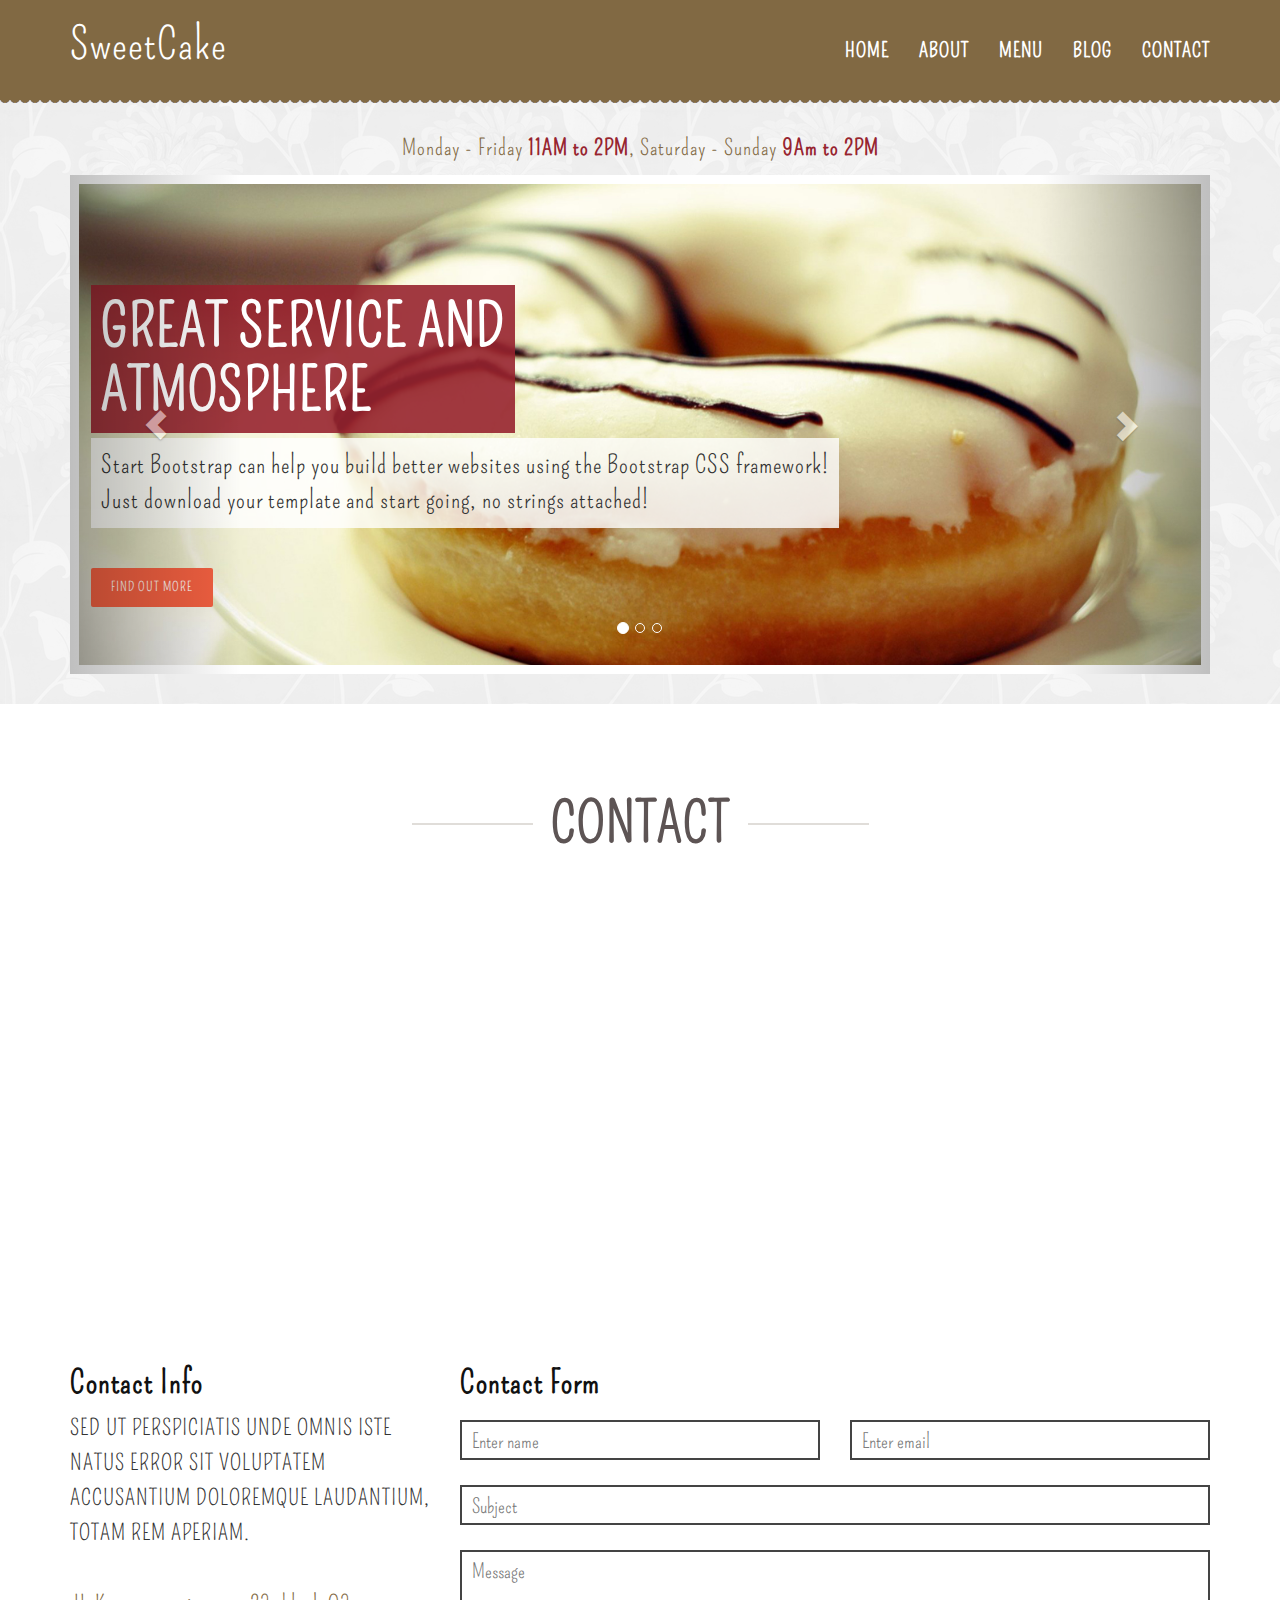
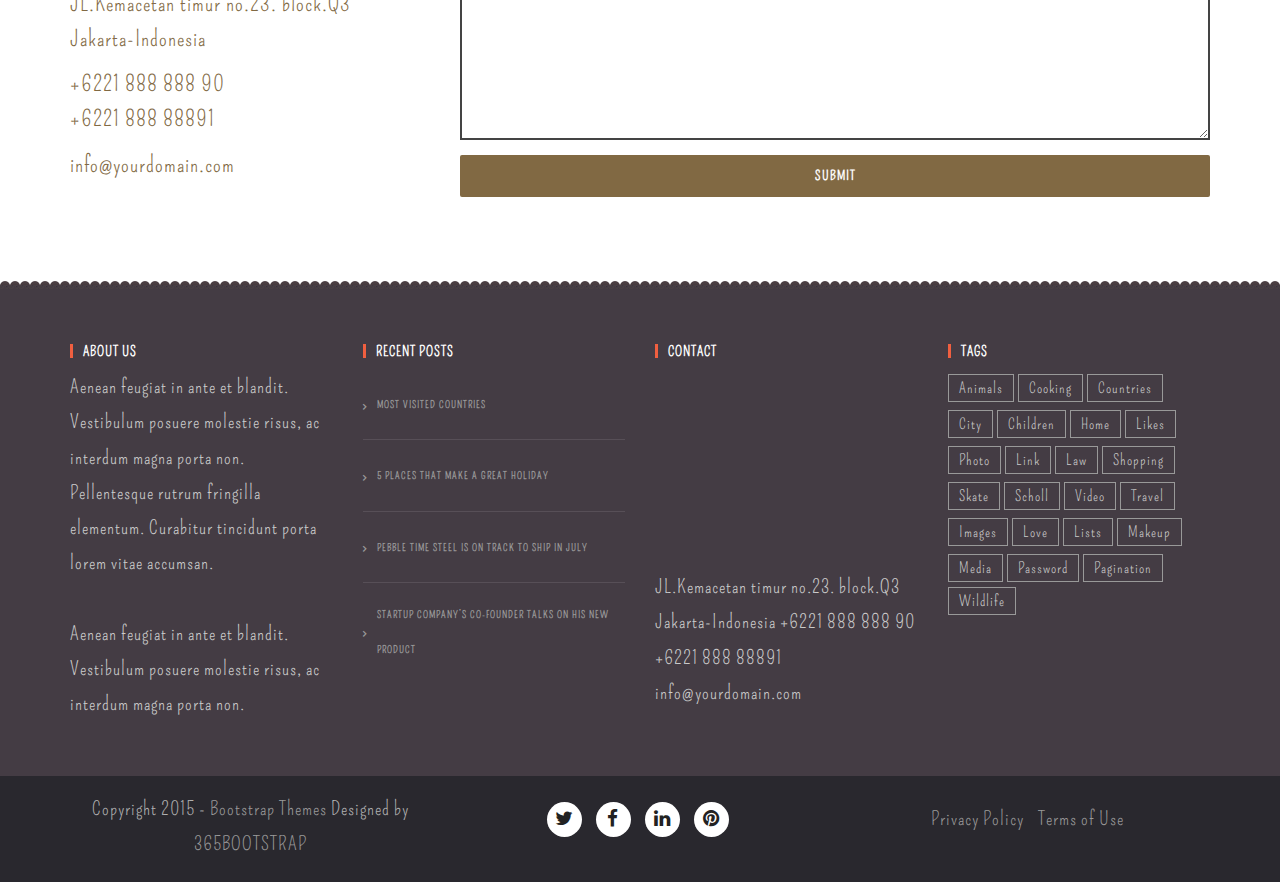
<file: projects/tartine/tartineupdate/contact.html>
<html>
<head>
  <!-- META DATA -->
	<meta charset="utf-8" />
    <meta http-equiv="X-UA-Compatible" content="IE=edge" />
    <meta name="viewport" content="width=device-width, initial-scale=1" />
    <meta name="description" content="Free Bootstrap Themes by 365Bootstrap dot com - Free Responsive Html5 Templates">
    <meta name="author" content="http://www.365bootstrap.com">

	<title>SweetCake - Free Bootstrap Themes</title>
  
	<!-- Bootstrap Core CSS -->
    <link rel="stylesheet" href="css/bootstrap.min.css"  type="text/css">
	
	<!-- Owl Carousel Assets -->
    <link href="owl-carousel/owl.carousel.css" rel="stylesheet">
    <link href="owl-carousel/owl.theme.css" rel="stylesheet">
	
	<!-- Custom CSS -->
    <link rel="stylesheet" href="css/style.css">
	
	<!-- Custom Fonts -->
    <link rel="stylesheet" href="font-awesome-4.4.0/css/font-awesome.min.css"  type="text/css">
	<link href='http://fonts.googleapis.com/css?family=Asap:400,700' rel='stylesheet' type='text/css'>
	
	<!-- HTML5 Shim and Respond.js IE8 support of HTML5 elements and media queries -->
    <!-- WARNING: Respond.js doesn't work if you view the page via file:// -->
    <!--[if lt IE 9]>
        <script src="js/html5shiv.js"></script>
        <script src="js/respond.min.js"></script>
    <![endif]-->
	
</head>

 <body>


	<!-- /////////////////////////////////////////Navigation -->
    <nav class="navbar navbar-default navbar-fixed-top">
        <div class="container">
            <!-- Brand and toggle get grouped for better mobile display -->
            <div class="navbar-header page-scroll">
                <button type="button" class="navbar-toggle" data-toggle="collapse" data-target="#bs-example-navbar-collapse-1">
                    <span class="sr-only">Toggle navigation</span>
                    <span class="icon-bar"></span>
                    <span class="icon-bar"></span>
                    <span class="icon-bar"></span>
                </button>
                <a class="navbar-brand page-scroll" href="#page-top">SweetCake</a>
            </div>

            <!-- Collect the nav links, forms, and other content for toggling -->
            <div class="collapse navbar-collapse" id="bs-example-navbar-collapse-1">
                <ul class="nav navbar-nav navbar-right">
                    <li class="hidden">
                        <a href="#page-top"></a>
                    </li>
                    <li>
                        <a class="page-scroll" href="index.html">Home</a>
                    </li>
                    <li>
                        <a class="page-scroll" href="single.html">About</a>
                    </li>
                    <li>
                        <a class="page-scroll" href="menu.html">Menu</a>
                    </li>
                    <li>
                        <a class="page-scroll" href="archive.html">Blog</a>
                    </li>
                    <li>
                        <a class="page-scroll" href="contact.html">Contact</a>
                    </li>
                </ul>
            </div>
            <!-- /.navbar-collapse -->
        </div>
        <!-- /.container-fluid -->
    </nav>
	<!-- Navigation -->
	<header class="container">
		<p class="text-center">Monday - Friday <strong>11AM to 2PM</strong>, Saturday - Sunday <strong>9Am to 2PM</strong></p>
		<!-- CAROUSEL -->
		<div id="carousel-example-generic" class="carousel slide" data-ride="carousel" data-interval="4000">
			<!-- Indicators -->
			<ol class="carousel-indicators">
				<li data-target="#carousel-example-generic" data-slide-to="0" class="active"></li>
				<li data-target="#carousel-example-generic" data-slide-to="1"></li>
				<li data-target="#carousel-example-generic" data-slide-to="2"></li>
			</ol>
		 
			<!-- Wrapper for slides -->
			<div class="carousel-inner">
				<div class="item active">
					<img src="images/banner1.jpg" alt="...">
					<!-- Static Header -->
					<div class="header-text hidden-xs">
						<h1>Great service and <br/>atmosphere</h1></br>
						<p>Start Bootstrap can help you build better websites using the Bootstrap CSS framework! <br/>Just download your template and start going, no strings attached!</p></br>
						<a href="" class="btn btn-primary btn-xl page-scroll">Find Out More</a>
					</div><!-- /header-text -->
				</div>
				<div class="item">
					<img src="images/banner2.jpg" alt="...">
					<!-- Static Header -->
					<div class="header-text hidden-xs">
						<h1>Great service and <br/>atmosphere</h1></br>
						<p>Start Bootstrap can help you build better websites using the Bootstrap CSS framework! <br/>Just download your template and start going, no strings attached!</p></br>
						<a href="" class="btn btn-primary btn-xl page-scroll">Find Out More</a>
					</div><!-- /header-text -->
				</div>
				<div class="item">
					<img src="images/banner3.jpg" alt="...">
					<!-- Static Header -->
					<div class="header-text hidden-xs">
						<h1>Great service and <br/>atmosphere</h1></br>
						<p>Start Bootstrap can help you build better websites using the Bootstrap CSS framework! <br/>Just download your template and start going, no strings attached!</p></br>
						<a href="" class="btn btn-primary btn-xl page-scroll">Find Out More</a>
					</div><!-- /header-text -->
				</div>
			</div>
		 
			<!-- Controls -->
			<a class="left carousel-control" href="#carousel-example-generic" role="button" data-slide="prev">
				<span class="glyphicon glyphicon-chevron-left"></span>
			</a>
			<a class="right carousel-control" href="#carousel-example-generic" role="button" data-slide="next">
				<span class="glyphicon glyphicon-chevron-right"></span>
			</a>
		</div> <!-- Carousel -->
	</header>

	
	<!-- /////////////////////////////////////////Content -->
	<div id="page-content">
		<div id="main-content">
			<div class="container">
				<article>
					<div class="heading">
						<h2>
							<span class="hr">Contact</span>
						</h2>
					</div>
					<div class="row">
						<div class='embed-container maps'>
							<iframe src="https://www.google.com/maps/embed?pb=!1m18!1m12!1m3!1d3164.289259162295!2d-120.7989351!3d37.5246781!2m3!1f0!2f0!3f0!3m2!1i1024!2i768!4f13.1!3m3!1m2!1s0x8091042b3386acd7%3A0x3b4a4cedc60363dd!2sMain+St%2C+Denair%2C+CA+95316%2C+Hoa+K%E1%BB%B3!5e0!3m2!1svi!2s!4v1434016649434" width="100%" height="450px" frameborder="0" style="border: 0"></iframe>
						</div>
						<div class="col-md-4 box-item">
							<h3>Contact Info</h3>
							<span>SED UT PERSPICIATIS UNDE OMNIS ISTE NATUS ERROR SIT VOLUPTATEM ACCUSANTIUM DOLOREMQUE LAUDANTIUM, TOTAM REM APERIAM.</span><br> <br>
							<p>JL.Kemacetan timur no.23. block.Q3<br>
								Jakarta-Indonesia</p>
							   <p>+6221 888 888 90 <br>
								+6221 888 88891</p>
							<p>info@yourdomain.com</p>
						</div>
						<div class="col-md-8">
							<h3>Contact Form</h3>
							<form name="form1" method="post" action="contact.php">
								<div class="row">
									<div class="col-md-6">
										<div class="form-group">
										<input type="text" class="form-control input-lg" name="name" id="name" placeholder="Enter name" required="required" />
										</div>
									</div>
									<div class="col-md-6">
										<div class="form-group">
											<input type="email" class="form-control input-lg" name="email" id="email" placeholder="Enter email" required="required" />
										</div>
									</div>
								</div>
								<div class="row">
									<div class="col-md-12">
										<div class="form-group">
											<input type="text" class="form-control input-lg" name="subject" id="subject" placeholder="Subject" required="required" />
										</div>
									</div>
								</div>
								<div class="row">
									<div class="col-md-12">
										<div class="form-group">
											<textarea name="message" id="message" class="form-control" rows="4" cols="25" required="required"
											placeholder="Message" style="height: 190px;"></textarea>
										</div>						
										<button type="submit" class="btn btn-skin btn-block" name="submit" id="submit">Submit</button>
									</div>
								</div>
							</form>
						</div>
					</div>
				</article>
			</div>
		</div>
	</div>
	
	<!-- FOOTER -->
	<footer>
		<div class="wrap-footer">
			<div class="container">
				<div class="row"> 
					<div class="col-footer col-md-3">
						<h2 class="footer-title">About Us</h2>
						<div class="textwidget">Aenean feugiat in ante et blandit. Vestibulum posuere molestie risus, ac interdum magna porta non. Pellentesque rutrum fringilla elementum. Curabitur tincidunt porta lorem vitae accumsan. <br> <br> 
						Aenean feugiat in ante et blandit. Vestibulum posuere molestie risus, ac interdum magna porta non.</div>
					</div> 
					<div class="col-footer col-md-3 widget_recent_entries">
						<h2 class="footer-title">Recent Posts</h2>
						<ul>
							<li><a href="#">MOST VISITED COUNTRIES</a></li>
							<li><a href="#">5 PLACES THAT MAKE A GREAT HOLIDAY</a></li>
							<li><a href="#">PEBBLE TIME STEEL IS ON TRACK TO SHIP IN JULY</a></li>
							<li><a href="#">STARTUP COMPANY&#8217;S CO-FOUNDER TALKS ON HIS NEW PRODUCT</a></li>
						</ul>
					</div>
					<div class="col-footer col-md-3">
						<h2 class="footer-title">CONTACT</h2>
						<div class='embed-container maps'>
							<iframe src="https://www.google.com/maps/embed?pb=!1m18!1m12!1m3!1d3164.289259162295!2d-120.7989351!3d37.5246781!2m3!1f0!2f0!3f0!3m2!1i1024!2i768!4f13.1!3m3!1m2!1s0x8091042b3386acd7%3A0x3b4a4cedc60363dd!2sMain+St%2C+Denair%2C+CA+95316%2C+Hoa+K%E1%BB%B3!5e0!3m2!1svi!2s!4v1434016649434" width="100%" height="200px" frameborder="0" style="border: 0"></iframe>
						</div>
						<span>JL.Kemacetan timur no.23. block.Q3<br>
							Jakarta-Indonesia</span>
						   <span>+6221 888 888 90 <br>
							+6221 888 88891</span>
						<span>info@yourdomain.com</span>
					</div>
					<div class="col-footer col-md-3">
						<h2 class="footer-title">Tags</h2>
						<div class="footer-tags">
							<a href="#">animals</a>
							<a href="#">cooking</a>
							<a href="#">countries</a>
							<a href="#">city</a>
							<a href="#">children</a>
							<a href="#">home</a>
							<a href="#">likes</a>
							<a href="#">photo</a>
							<a href="#">link</a>
							<a href="#">law</a>
							<a href="#">shopping</a>
							<a href="#">skate</a>
							<a href="#">scholl</a>
							<a href="#">video</a>
							<a href="#">travel</a>
							<a href="#">images</a>
							<a href="#">love</a>
							<a href="#">lists</a>
							<a href="#">makeup</a>
							<a href="#">media</a>
							<a href="#">password</a>
							<a href="#">pagination</a>
							<a href="#">wildlife</a>
						</div>
					</div>
				</div>
			</div>
		</div>
		<div class="bottom-footer">
			<div class="container">
				<div class="row">
					<div class="col-md-4">
						<p>Copyright 2015 - <a href="http://www.365bootstrap.com" target="_blank" rel="nofollow">Bootstrap Themes</a> Designed by <a href="http://www.365bootstrap.com" target="_blank" rel="nofollow">365BOOTSTRAP</a></p>
					</div>
					<div class="col-md-4">
						<ul class="list-inline social-buttons">
							<li><a href="#"><i class="fa fa-twitter"></i></a>
							</li>
							<li><a href="https://www.facebook.com/365bootstrap"><i class="fa fa-facebook"></i></a>
							</li>
							<li><a href="#"><i class="fa fa-linkedin"></i></a>
							</li>
							<li><a href="#"><i class="fa fa-pinterest"></i></a>
							</li>
						</ul>
					</div>
					<div class="col-md-4">
						<ul class="list-inline quicklinks">
							<li><a href="#">Privacy Policy</a>
							</li>
							<li><a href="#">Terms of Use</a>
							</li>
						</ul>
					</div>
				</div>
			</div>
		</div>
	</footer>
  
	<!-- jQuery -->
	<script type="text/javascript" src="js/jquery-2.1.1.js"></script>
	<script type="text/javascript" src="js/bootstrap.min.js"></script>
	
	<!-- Custom Theme JavaScript -->
	<script src="js/agency.js"></script>

	<!-- Plugin JavaScript -->
	<script src="js/jquery.easing.min.js"></script>
	<script src="js/classie.js"></script>
	<script src="js/cbpAnimatedHeader.js"></script>
	
	<!-- carousel -->
	<script src="owl-carousel/owl.carousel.js"></script>
    <script>
    $(document).ready(function() {
      $("#owl-brand").owlCarousel({
        autoPlay: 3000,
        items : 1,
		itemsDesktop : [1199,1],
        itemsDesktopSmall : [979,2],
		navigation: false,
      });
    });
    </script>
	
	<!-- Google Map -->
	<script>
		$('.maps').click(function () {
		$('.maps iframe').css("pointer-events", "auto");
	});

	$( ".maps" ).mouseleave(function() {
	  $('.maps iframe').css("pointer-events", "none"); 
	});
	</script>
</body>
</html>
</file>
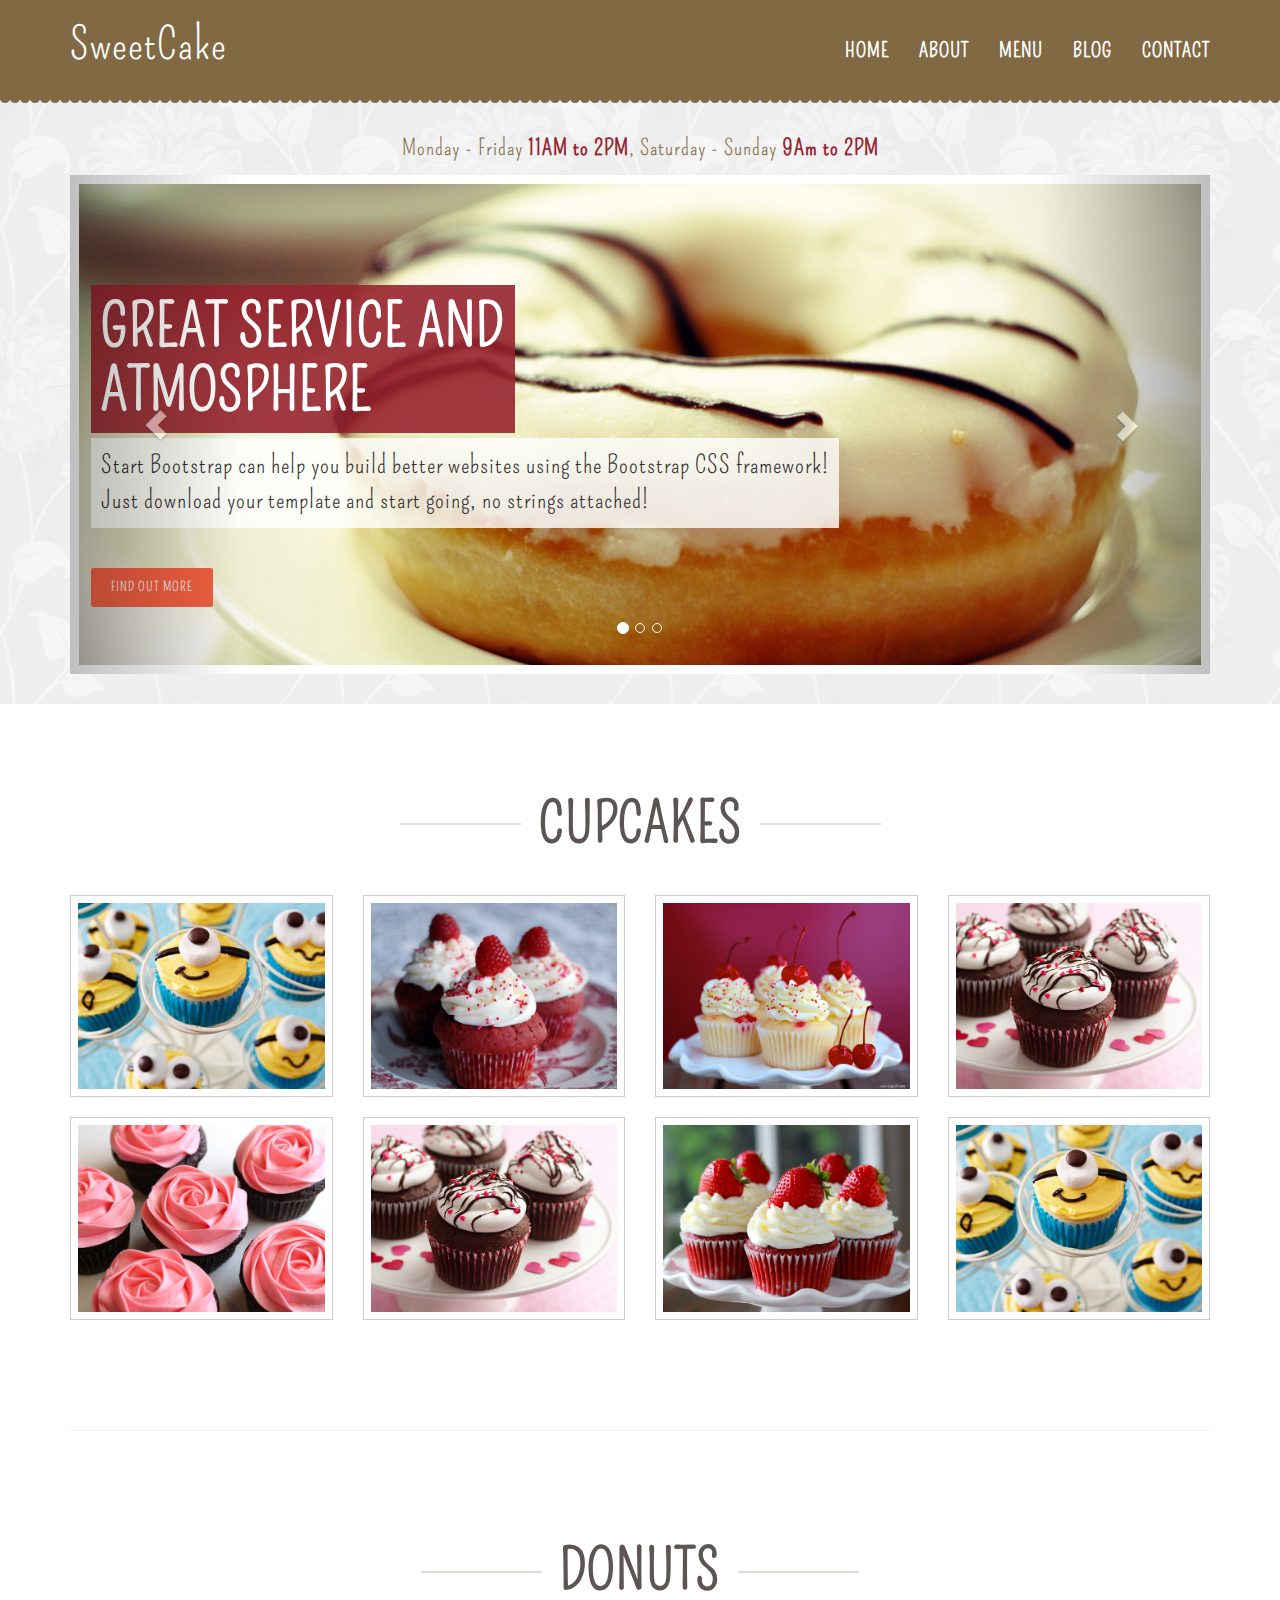
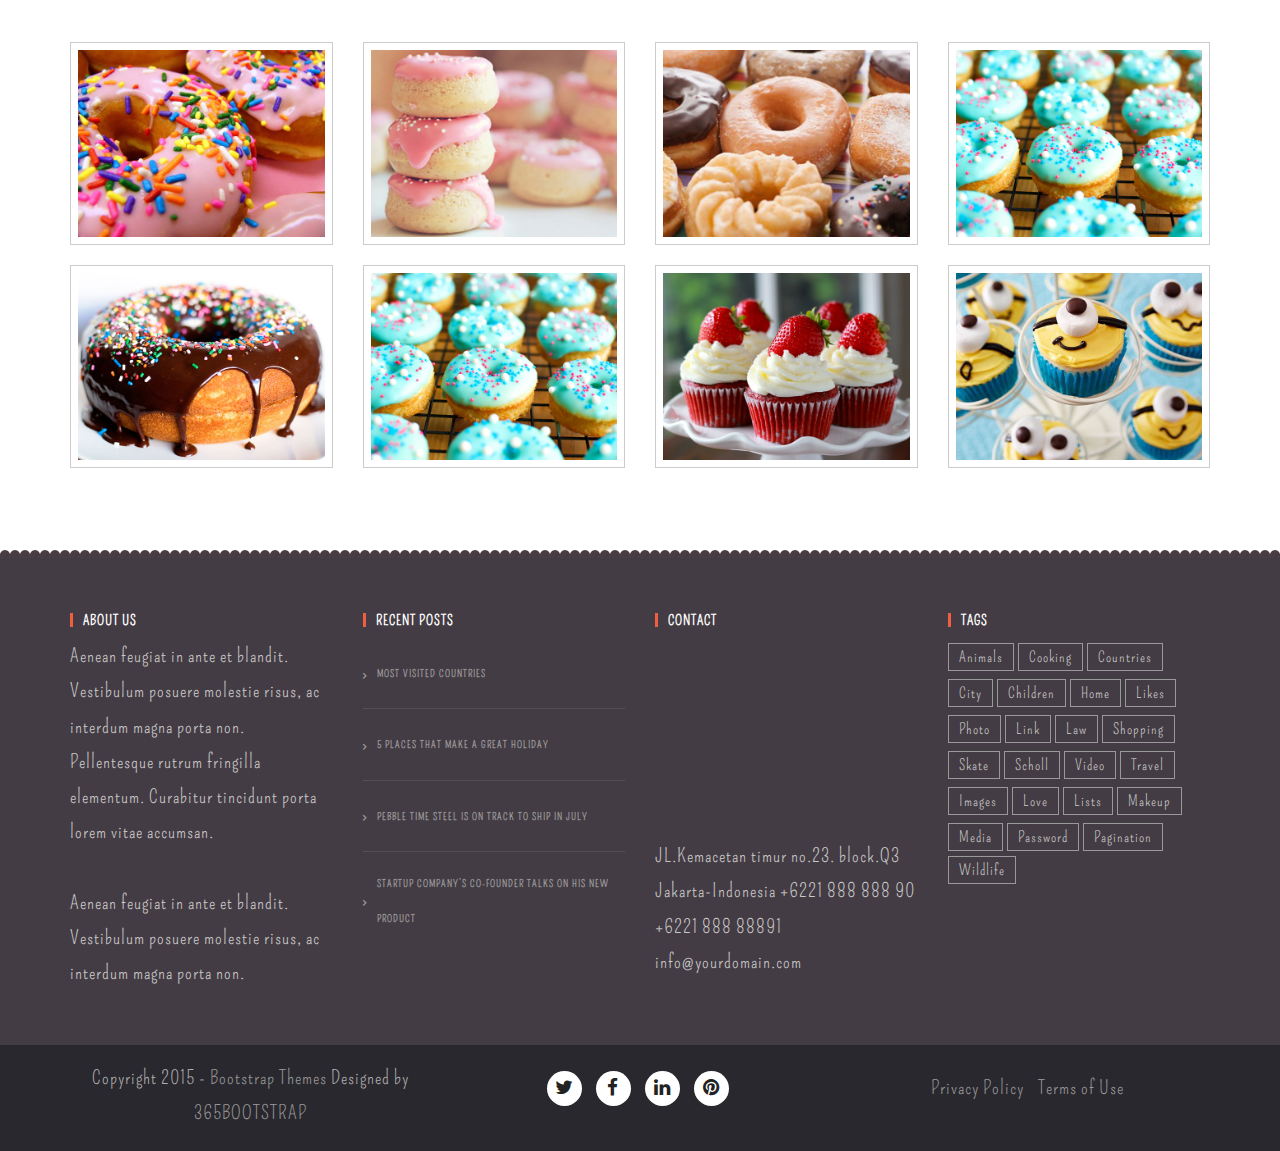
<file: projects/tartine/tartineupdate/menu.html>
<html>
<head>
  <!-- META DATA -->
	<meta charset="utf-8" />
    <meta http-equiv="X-UA-Compatible" content="IE=edge" />
    <meta name="viewport" content="width=device-width, initial-scale=1" />
    <meta name="description" content="Free Bootstrap Themes by 365Bootstrap dot com - Free Responsive Html5 Templates">
    <meta name="author" content="http://www.365bootstrap.com">

	<title>SweetCake - Free Bootstrap Themes</title>
  
	<!-- Bootstrap Core CSS -->
    <link rel="stylesheet" href="css/bootstrap.min.css"  type="text/css">
	
	<!-- Owl Carousel Assets -->
    <link href="owl-carousel/owl.carousel.css" rel="stylesheet">
    <link href="owl-carousel/owl.theme.css" rel="stylesheet">
	
	<!-- Custom CSS -->
    <link rel="stylesheet" href="css/style.css">
	
	<!-- Custom Fonts -->
    <link rel="stylesheet" href="font-awesome-4.4.0/css/font-awesome.min.css"  type="text/css">
	<link href='http://fonts.googleapis.com/css?family=Asap:400,700' rel='stylesheet' type='text/css'>
	
	<!-- HTML5 Shim and Respond.js IE8 support of HTML5 elements and media queries -->
    <!-- WARNING: Respond.js doesn't work if you view the page via file:// -->
    <!--[if lt IE 9]>
        <script src="js/html5shiv.js"></script>
        <script src="js/respond.min.js"></script>
    <![endif]-->
	
</head>

 <body>


	<!-- /////////////////////////////////////////Navigation -->
    <nav class="navbar navbar-default navbar-fixed-top">
        <div class="container">
            <!-- Brand and toggle get grouped for better mobile display -->
            <div class="navbar-header page-scroll">
                <button type="button" class="navbar-toggle" data-toggle="collapse" data-target="#bs-example-navbar-collapse-1">
                    <span class="sr-only">Toggle navigation</span>
                    <span class="icon-bar"></span>
                    <span class="icon-bar"></span>
                    <span class="icon-bar"></span>
                </button>
                <a class="navbar-brand page-scroll" href="#page-top">SweetCake</a>
            </div>

            <!-- Collect the nav links, forms, and other content for toggling -->
            <div class="collapse navbar-collapse" id="bs-example-navbar-collapse-1">
                <ul class="nav navbar-nav navbar-right">
                    <li class="hidden">
                        <a href="#page-top"></a>
                    </li>
                    <li>
                        <a class="page-scroll" href="index.html">Home</a>
                    </li>
                    <li>
                        <a class="page-scroll" href="single.html">About</a>
                    </li>
                    <li>
                        <a class="page-scroll" href="menu.html">Menu</a>
                    </li>
                    <li>
                        <a class="page-scroll" href="archive.html">Blog</a>
                    </li>
                    <li>
                        <a class="page-scroll" href="contact.html">Contact</a>
                    </li>
                </ul>
            </div>
            <!-- /.navbar-collapse -->
        </div>
        <!-- /.container-fluid -->
    </nav>
	<!-- Navigation -->
	<header class="container">
		<p class="text-center">Monday - Friday <strong>11AM to 2PM</strong>, Saturday - Sunday <strong>9Am to 2PM</strong></p>
		<!-- CAROUSEL -->
		<div id="carousel-example-generic" class="carousel slide" data-ride="carousel" data-interval="4000">
			<!-- Indicators -->
			<ol class="carousel-indicators">
				<li data-target="#carousel-example-generic" data-slide-to="0" class="active"></li>
				<li data-target="#carousel-example-generic" data-slide-to="1"></li>
				<li data-target="#carousel-example-generic" data-slide-to="2"></li>
			</ol>
		 
			<!-- Wrapper for slides -->
			<div class="carousel-inner">
				<div class="item active">
					<img src="images/banner1.jpg" alt="...">
					<!-- Static Header -->
					<div class="header-text hidden-xs">
						<h1>Great service and <br/>atmosphere</h1></br>
						<p>Start Bootstrap can help you build better websites using the Bootstrap CSS framework! <br/>Just download your template and start going, no strings attached!</p></br>
						<a href="" class="btn btn-primary btn-xl page-scroll">Find Out More</a>
					</div><!-- /header-text -->
				</div>
				<div class="item">
					<img src="images/banner2.jpg" alt="...">
					<!-- Static Header -->
					<div class="header-text hidden-xs">
						<h1>Great service and <br/>atmosphere</h1></br>
						<p>Start Bootstrap can help you build better websites using the Bootstrap CSS framework! <br/>Just download your template and start going, no strings attached!</p></br>
						<a href="" class="btn btn-primary btn-xl page-scroll">Find Out More</a>
					</div><!-- /header-text -->
				</div>
				<div class="item">
					<img src="images/banner3.jpg" alt="...">
					<!-- Static Header -->
					<div class="header-text hidden-xs">
						<h1>Great service and <br/>atmosphere</h1></br>
						<p>Start Bootstrap can help you build better websites using the Bootstrap CSS framework! <br/>Just download your template and start going, no strings attached!</p></br>
						<a href="" class="btn btn-primary btn-xl page-scroll">Find Out More</a>
					</div><!-- /header-text -->
				</div>
			</div>
		 
			<!-- Controls -->
			<a class="left carousel-control" href="#carousel-example-generic" role="button" data-slide="prev">
				<span class="glyphicon glyphicon-chevron-left"></span>
			</a>
			<a class="right carousel-control" href="#carousel-example-generic" role="button" data-slide="next">
				<span class="glyphicon glyphicon-chevron-right"></span>
			</a>
		</div> <!-- Carousel -->
	</header>

	
	<!-- /////////////////////////////////////////Content -->
	<div id="page-content">
		<div id="main-content">
			<div class="container">
				<article>
					<div class="heading">
						<h2>
							<span class="hr">Cupcakes</span>
						</h2>
					</div>
					<div class="row">
						<div class="col-lg-3 col-md-3 col-sm-6 col-xs-12">
							<div class="item-container">
								<a href="#">
									<div class="item-caption">
										<div class="item-caption-inner">
											<div class="item-caption-inner1">
												<h3>$45</h3>
												<span>Only</span>
											</div>
										</div>
									</div>
									<img src="images/menu-9.jpg" />
								</a>
							</div>
							<div class="item-container">
								<a href="#">
									<div class="item-caption">
										<div class="item-caption-inner">
											<div class="item-caption-inner1">
												<h3>$45</h3>
												<span>Only</span>
											</div>
										</div>
									</div>
									<img src="images/menu-10.jpg" />
								</a>
							</div>
						</div>
						<div class="col-lg-3 col-md-3 col-sm-6 col-xs-12">
							<div class="item-container">
								<a href="#">
									<div class="item-caption">
										<div class="item-caption-inner">
											<div class="item-caption-inner1">
												<h3>$45</h3>
												<span>Only</span>
											</div>
										</div>
									</div>
									<img src="images/menu-2.jpg" />
								</a>
							</div>
							<div class="item-container">
								<a href="#">
									<div class="item-caption">
										<div class="item-caption-inner">
											<div class="item-caption-inner1">
												<h3>$45</h3>
												<span>Only</span>
											</div>
										</div>
									</div>
									<img src="images/menu-6.jpg" />
								</a>
							</div>
						</div>
						<div class="col-lg-3 col-md-3 col-sm-6 col-xs-12">
							<div class="item-container">
								<a href="#">
									<div class="item-caption">
										<div class="item-caption-inner">
											<div class="item-caption-inner1">
												<h3>$45</h3>
												<span>Only</span>
											</div>
										</div>
									</div>
									<img src="images/menu-11.jpg" />
								</a>
							</div>
							<div class="item-container">
								<a href="#">
									<div class="item-caption">
										<div class="item-caption-inner">
											<div class="item-caption-inner1">
												<h3>$45</h3>
												<span>Only</span>
											</div>
										</div>
									</div>
									<img src="images/menu-12.jpg" />
								</a>
							</div>
						</div>
						<div class="col-lg-3 col-md-3 col-sm-6 col-xs-12">
							<div class="item-container">
								<a href="#">
									<div class="item-caption">
										<div class="item-caption-inner">
											<div class="item-caption-inner1">
												<h3>$45</h3>
												<span>Only</span>
											</div>
										</div>
									</div>
									<img src="images/menu-6.jpg" />
								</a>
							</div>
							<div class="item-container">
								<a href="#">
									<div class="item-caption">
										<div class="item-caption-inner">
											<div class="item-caption-inner1">
												<h3>$45</h3>
												<span>Only</span>
											</div>
										</div>
									</div>
									<img src="images/menu-9.jpg" />
								</a>
							</div>
						</div>
					</div>
				</article>
				<hr>
				<article>
					<div class="heading">
						<h2>
							<span class="hr">Donuts</span>
						</h2>
					</div>
					<div class="row">
						<div class="col-lg-3 col-md-3 col-sm-6 col-xs-12">
							<div class="item-container">
								<a href="#">
									<div class="item-caption">
										<div class="item-caption-inner">
											<div class="item-caption-inner1">
												<h3>$45</h3>
												<span>Only</span>
											</div>
										</div>
									</div>
									<img src="images/menu-13.jpg" />
								</a>
							</div>
							<div class="item-container">
								<a href="#">
									<div class="item-caption">
										<div class="item-caption-inner">
											<div class="item-caption-inner1">
												<h3>$45</h3>
												<span>Only</span>
											</div>
										</div>
									</div>
									<img src="images/menu-14.jpg" />
								</a>
							</div>
						</div>
						<div class="col-lg-3 col-md-3 col-sm-6 col-xs-12">
							<div class="item-container">
								<a href="#">
									<div class="item-caption">
										<div class="item-caption-inner">
											<div class="item-caption-inner1">
												<h3>$45</h3>
												<span>Only</span>
											</div>
										</div>
									</div>
									<img src="images/menu-1.jpg" />
								</a>
							</div>
							<div class="item-container">
								<a href="#">
									<div class="item-caption">
										<div class="item-caption-inner">
											<div class="item-caption-inner1">
												<h3>$45</h3>
												<span>Only</span>
											</div>
										</div>
									</div>
									<img src="images/menu-15.jpg" />
								</a>
							</div>
						</div>
						<div class="col-lg-3 col-md-3 col-sm-6 col-xs-12">
							<div class="item-container">
								<a href="#">
									<div class="item-caption">
										<div class="item-caption-inner">
											<div class="item-caption-inner1">
												<h3>$45</h3>
												<span>Only</span>
											</div>
										</div>
									</div>
									<img src="images/menu-16.jpg" />
								</a>
							</div>
							<div class="item-container">
								<a href="#">
									<div class="item-caption">
										<div class="item-caption-inner">
											<div class="item-caption-inner1">
												<h3>$45</h3>
												<span>Only</span>
											</div>
										</div>
									</div>
									<img src="images/menu-12.jpg" />
								</a>
							</div>
						</div>
						<div class="col-lg-3 col-md-3 col-sm-6 col-xs-12">
							<div class="item-container">
								<a href="#">
									<div class="item-caption">
										<div class="item-caption-inner">
											<div class="item-caption-inner1">
												<h3>$45</h3>
												<span>Only</span>
											</div>
										</div>
									</div>
									<img src="images/menu-15.jpg" />
								</a>
							</div>
							<div class="item-container">
								<a href="#">
									<div class="item-caption">
										<div class="item-caption-inner">
											<div class="item-caption-inner1">
												<h3>$45</h3>
												<span>Only</span>
											</div>
										</div>
									</div>
									<img src="images/menu-9.jpg" />
								</a>
							</div>
						</div>
					</div>
				</article>
			</div>
		</div>
	</div>
	
	<!-- FOOTER -->
	<footer>
		<div class="wrap-footer">
			<div class="container">
				<div class="row"> 
					<div class="col-footer col-md-3">
						<h2 class="footer-title">About Us</h2>
						<div class="textwidget">Aenean feugiat in ante et blandit. Vestibulum posuere molestie risus, ac interdum magna porta non. Pellentesque rutrum fringilla elementum. Curabitur tincidunt porta lorem vitae accumsan. <br> <br> 
						Aenean feugiat in ante et blandit. Vestibulum posuere molestie risus, ac interdum magna porta non.</div>
					</div> 
					<div class="col-footer col-md-3 widget_recent_entries">
						<h2 class="footer-title">Recent Posts</h2>
						<ul>
							<li><a href="#">MOST VISITED COUNTRIES</a></li>
							<li><a href="#">5 PLACES THAT MAKE A GREAT HOLIDAY</a></li>
							<li><a href="#">PEBBLE TIME STEEL IS ON TRACK TO SHIP IN JULY</a></li>
							<li><a href="#">STARTUP COMPANY&#8217;S CO-FOUNDER TALKS ON HIS NEW PRODUCT</a></li>
						</ul>
					</div>
					<div class="col-footer col-md-3">
						<h2 class="footer-title">CONTACT</h2>
						<div class='embed-container maps'>
							<iframe src="https://www.google.com/maps/embed?pb=!1m18!1m12!1m3!1d3164.289259162295!2d-120.7989351!3d37.5246781!2m3!1f0!2f0!3f0!3m2!1i1024!2i768!4f13.1!3m3!1m2!1s0x8091042b3386acd7%3A0x3b4a4cedc60363dd!2sMain+St%2C+Denair%2C+CA+95316%2C+Hoa+K%E1%BB%B3!5e0!3m2!1svi!2s!4v1434016649434" width="100%" height="200px" frameborder="0" style="border: 0"></iframe>
						</div>
						<span>JL.Kemacetan timur no.23. block.Q3<br>
							Jakarta-Indonesia</span>
						   <span>+6221 888 888 90 <br>
							+6221 888 88891</span>
						<span>info@yourdomain.com</span>
					</div>
					<div class="col-footer col-md-3">
						<h2 class="footer-title">Tags</h2>
						<div class="footer-tags">
							<a href="#">animals</a>
							<a href="#">cooking</a>
							<a href="#">countries</a>
							<a href="#">city</a>
							<a href="#">children</a>
							<a href="#">home</a>
							<a href="#">likes</a>
							<a href="#">photo</a>
							<a href="#">link</a>
							<a href="#">law</a>
							<a href="#">shopping</a>
							<a href="#">skate</a>
							<a href="#">scholl</a>
							<a href="#">video</a>
							<a href="#">travel</a>
							<a href="#">images</a>
							<a href="#">love</a>
							<a href="#">lists</a>
							<a href="#">makeup</a>
							<a href="#">media</a>
							<a href="#">password</a>
							<a href="#">pagination</a>
							<a href="#">wildlife</a>
						</div>
					</div>
				</div>
			</div>
		</div>
		<div class="bottom-footer">
			<div class="container">
				<div class="row">
					<div class="col-md-4">
						<p>Copyright 2015 - <a href="http://www.365bootstrap.com" target="_blank" rel="nofollow">Bootstrap Themes</a> Designed by <a href="http://www.365bootstrap.com" target="_blank" rel="nofollow">365BOOTSTRAP</a></p>
					</div>
					<div class="col-md-4">
						<ul class="list-inline social-buttons">
							<li><a href="#"><i class="fa fa-twitter"></i></a>
							</li>
							<li><a href="https://www.facebook.com/365bootstrap"><i class="fa fa-facebook"></i></a>
							</li>
							<li><a href="#"><i class="fa fa-linkedin"></i></a>
							</li>
							<li><a href="#"><i class="fa fa-pinterest"></i></a>
							</li>
						</ul>
					</div>
					<div class="col-md-4">
						<ul class="list-inline quicklinks">
							<li><a href="#">Privacy Policy</a>
							</li>
							<li><a href="#">Terms of Use</a>
							</li>
						</ul>
					</div>
				</div>
			</div>
		</div>
	</footer>
  
	<!-- jQuery -->
	<script type="text/javascript" src="js/jquery-2.1.1.js"></script>
	<script type="text/javascript" src="js/bootstrap.min.js"></script>
	
	<!-- Custom Theme JavaScript -->
	<script src="js/agency.js"></script>

	<!-- Plugin JavaScript -->
	<script src="js/jquery.easing.min.js"></script>
	<script src="js/classie.js"></script>
	<script src="js/cbpAnimatedHeader.js"></script>
	
	<!-- carousel -->
	<script src="owl-carousel/owl.carousel.js"></script>
    <script>
    $(document).ready(function() {
      $("#owl-brand").owlCarousel({
        autoPlay: 3000,
        items : 1,
		itemsDesktop : [1199,1],
        itemsDesktopSmall : [979,2],
		navigation: false,
      });
    });
    </script>
	
	<!-- Google Map -->
	<script>
		$('.maps').click(function () {
		$('.maps iframe').css("pointer-events", "auto");
	});

	$( ".maps" ).mouseleave(function() {
	  $('.maps iframe').css("pointer-events", "none"); 
	});
	</script>
</body>
</html>
</file>
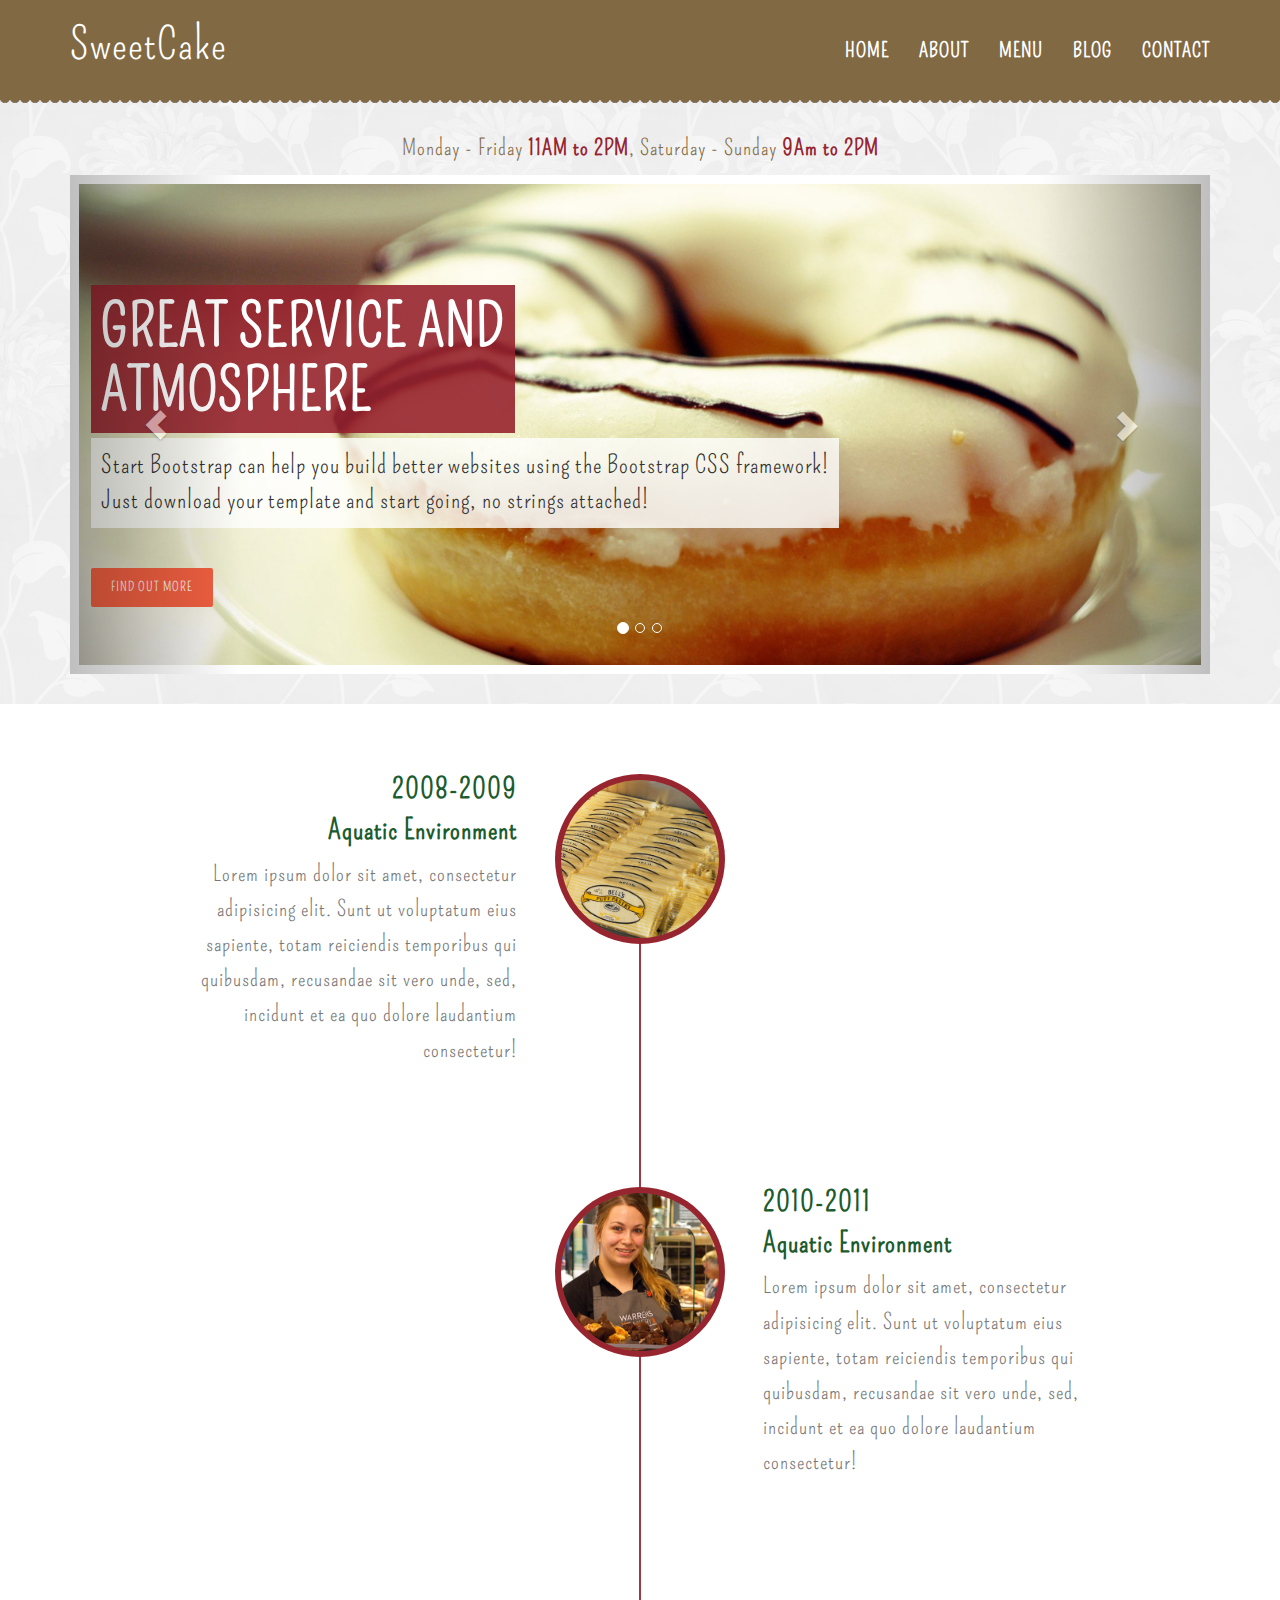
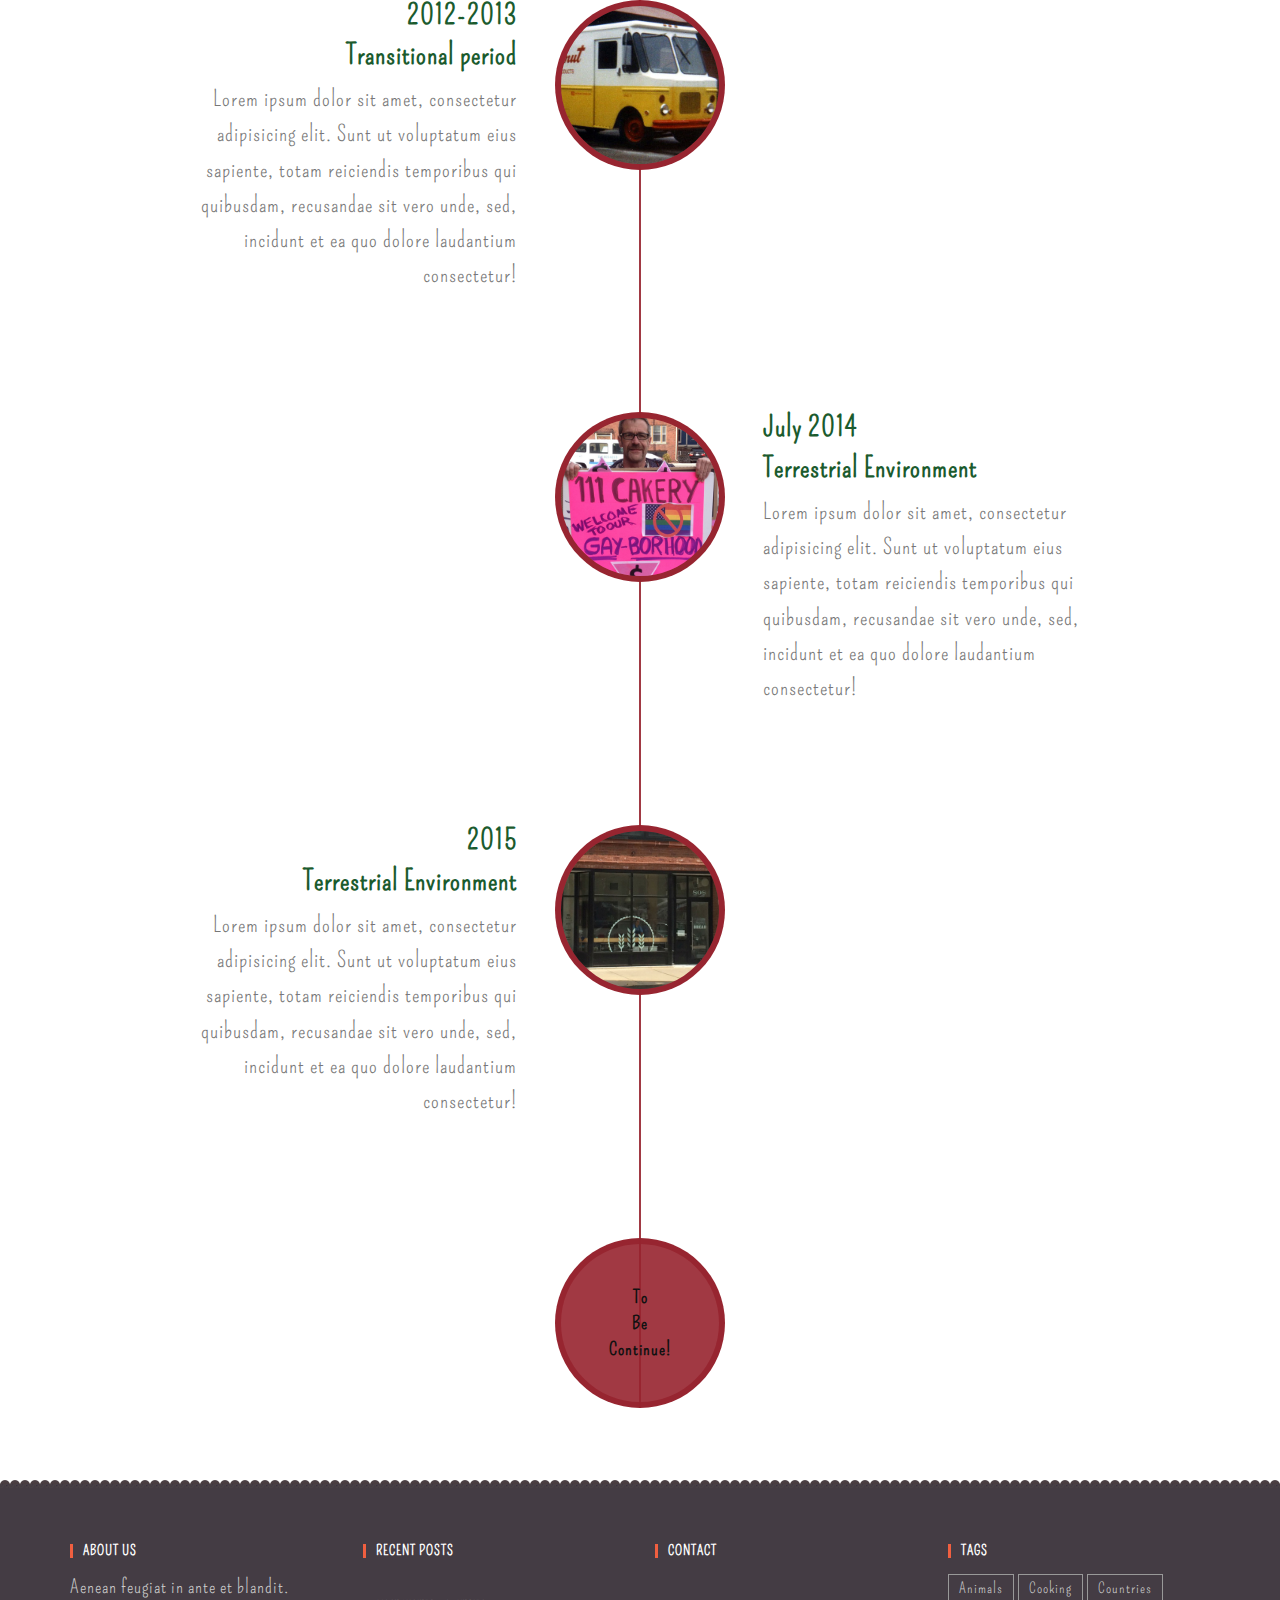
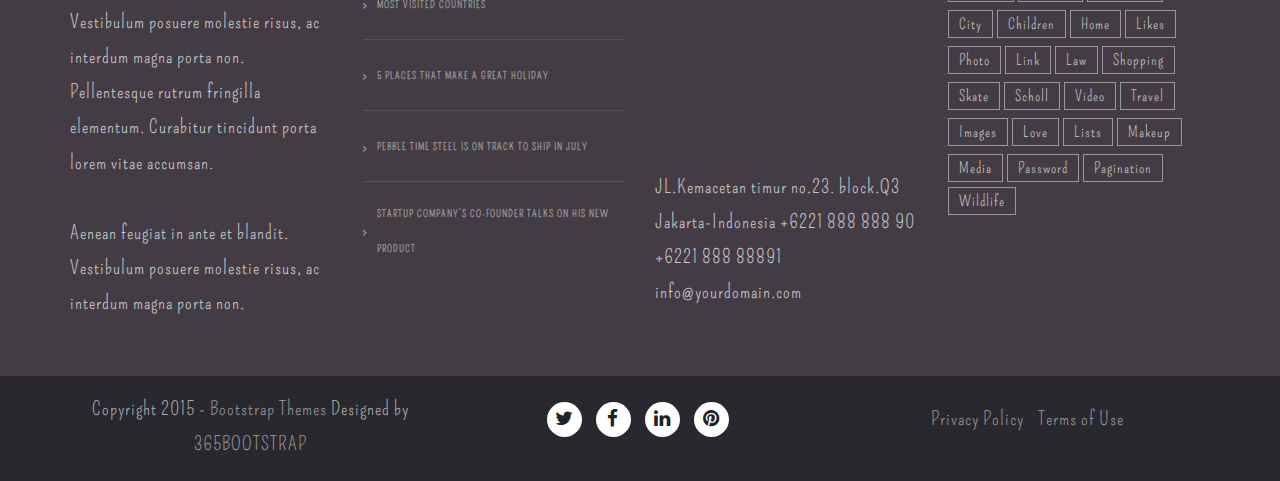
<file: projects/tartine/tartineupdate/single.html>
<html>
<head>
  <!-- META DATA -->
	<meta charset="utf-8" />
    <meta http-equiv="X-UA-Compatible" content="IE=edge" />
    <meta name="viewport" content="width=device-width, initial-scale=1" />
    <meta name="description" content="Free Bootstrap Themes by 365Bootstrap dot com - Free Responsive Html5 Templates">
    <meta name="author" content="http://www.365bootstrap.com">

	<title>SweetCake - Free Bootstrap Themes</title>
  
	<!-- Bootstrap Core CSS -->
    <link rel="stylesheet" href="css/bootstrap.min.css"  type="text/css">
	
	<!-- Owl Carousel Assets -->
    <link href="owl-carousel/owl.carousel.css" rel="stylesheet">
    <link href="owl-carousel/owl.theme.css" rel="stylesheet">
	
	<!-- Custom CSS -->
    <link rel="stylesheet" href="css/style.css">
	
	<!-- Custom Fonts -->
    <link rel="stylesheet" href="font-awesome-4.4.0/css/font-awesome.min.css"  type="text/css">
	<link href='http://fonts.googleapis.com/css?family=Asap:400,700' rel='stylesheet' type='text/css'>
	
	<!-- HTML5 Shim and Respond.js IE8 support of HTML5 elements and media queries -->
    <!-- WARNING: Respond.js doesn't work if you view the page via file:// -->
    <!--[if lt IE 9]>
        <script src="js/html5shiv.js"></script>
        <script src="js/respond.min.js"></script>
    <![endif]-->
	
</head>

 <body>


	<!-- /////////////////////////////////////////Navigation -->
    <nav class="navbar navbar-default navbar-fixed-top">
        <div class="container">
            <!-- Brand and toggle get grouped for better mobile display -->
            <div class="navbar-header page-scroll">
                <button type="button" class="navbar-toggle" data-toggle="collapse" data-target="#bs-example-navbar-collapse-1">
                    <span class="sr-only">Toggle navigation</span>
                    <span class="icon-bar"></span>
                    <span class="icon-bar"></span>
                    <span class="icon-bar"></span>
                </button>
                <a class="navbar-brand page-scroll" href="#page-top">SweetCake</a>
            </div>

            <!-- Collect the nav links, forms, and other content for toggling -->
            <div class="collapse navbar-collapse" id="bs-example-navbar-collapse-1">
                <ul class="nav navbar-nav navbar-right">
                     <li class="hidden">
                        <a href="#page-top"></a>
                    </li>
                    <li>
                        <a class="page-scroll" href="index.html">Home</a>
                    </li>
                    <li>
                        <a class="page-scroll" href="single.html">About</a>
                    </li>
                    <li>
                        <a class="page-scroll" href="menu.html">Menu</a>
                    </li>
                    <li>
                        <a class="page-scroll" href="archive.html">Blog</a>
                    </li>
                    <li>
                        <a class="page-scroll" href="contact.html">Contact</a>
                    </li>
                </ul>
            </div>
            <!-- /.navbar-collapse -->
        </div>
        <!-- /.container-fluid -->
    </nav>
	<!-- Navigation -->
	<header class="container">
		<p class="text-center">Monday - Friday <strong>11AM to 2PM</strong>, Saturday - Sunday <strong>9Am to 2PM</strong></p>
		<!-- CAROUSEL -->
		<div id="carousel-example-generic" class="carousel slide" data-ride="carousel" data-interval="4000">
			<!-- Indicators -->
			<ol class="carousel-indicators">
				<li data-target="#carousel-example-generic" data-slide-to="0" class="active"></li>
				<li data-target="#carousel-example-generic" data-slide-to="1"></li>
				<li data-target="#carousel-example-generic" data-slide-to="2"></li>
			</ol>
		 
			<!-- Wrapper for slides -->
			<div class="carousel-inner">
				<div class="item active">
					<img src="images/banner1.jpg" alt="...">
					<!-- Static Header -->
					<div class="header-text hidden-xs">
						<h1>Great service and <br/>atmosphere</h1></br>
						<p>Start Bootstrap can help you build better websites using the Bootstrap CSS framework! <br/>Just download your template and start going, no strings attached!</p></br>
						<a href="" class="btn btn-primary btn-xl page-scroll">Find Out More</a>
					</div><!-- /header-text -->
				</div>
				<div class="item">
					<img src="images/banner2.jpg" alt="...">
					<!-- Static Header -->
					<div class="header-text hidden-xs">
						<h1>Great service and <br/>atmosphere</h1></br>
						<p>Start Bootstrap can help you build better websites using the Bootstrap CSS framework! <br/>Just download your template and start going, no strings attached!</p></br>
						<a href="" class="btn btn-primary btn-xl page-scroll">Find Out More</a>
					</div><!-- /header-text -->
				</div>
				<div class="item">
					<img src="images/banner3.jpg" alt="...">
					<!-- Static Header -->
					<div class="header-text hidden-xs">
						<h1>Great service and <br/>atmosphere</h1></br>
						<p>Start Bootstrap can help you build better websites using the Bootstrap CSS framework! <br/>Just download your template and start going, no strings attached!</p></br>
						<a href="" class="btn btn-primary btn-xl page-scroll">Find Out More</a>
					</div><!-- /header-text -->
				</div>
			</div>
		 
			<!-- Controls -->
			<a class="left carousel-control" href="#carousel-example-generic" role="button" data-slide="prev">
				<span class="glyphicon glyphicon-chevron-left"></span>
			</a>
			<a class="right carousel-control" href="#carousel-example-generic" role="button" data-slide="next">
				<span class="glyphicon glyphicon-chevron-right"></span>
			</a>
		</div> <!-- Carousel -->
	</header>

	
	<!-- /////////////////////////////////////////Content -->
	<div id="page-content">
		<div id="main-content">
			<div class="container">
				<article>
					<div class="row">
						<div class="col-lg-12">
							<ul class="timeline">
								<li class="blue">
									<div class="timeline-image">
										<img class="img-circle img-responsive" src="images/time-1.jpg" alt="">
									</div>
									<div class="timeline-panel">
										<div class="timeline-heading">
											<h4>2008-2009</h4>
											<h4 class="subheading">Aquatic Environment</h4>
										</div>
										<div class="timeline-body">
											<p class="text-muted">Lorem ipsum dolor sit amet, consectetur adipisicing elit. Sunt ut voluptatum eius sapiente, totam reiciendis temporibus qui quibusdam, recusandae sit vero unde, sed, incidunt et ea quo dolore laudantium consectetur!</p>
										</div>
									</div>
								</li>
								<li class="timeline-inverted red">
									<div class="timeline-image">
										<img class="img-circle img-responsive" src="images/time-2.jpg" alt="">
									</div>
									<div class="timeline-panel">
										<div class="timeline-heading">
											<h4>2010-2011</h4>
											<h4 class="subheading">Aquatic Environment</h4>
										</div>
										<div class="timeline-body">
											<p class="text-muted">Lorem ipsum dolor sit amet, consectetur adipisicing elit. Sunt ut voluptatum eius sapiente, totam reiciendis temporibus qui quibusdam, recusandae sit vero unde, sed, incidunt et ea quo dolore laudantium consectetur!</p>
										</div>
									</div>
								</li>
								<li class="green">
									<div class="timeline-image">
										<img class="img-circle img-responsive" src="images/time-3.jpg" alt="">
									</div>
									<div class="timeline-panel">
										<div class="timeline-heading">
											<h4>2012-2013</h4>
											<h4 class="subheading">Transitional period</h4>
										</div>
										<div class="timeline-body">
											<p class="text-muted">Lorem ipsum dolor sit amet, consectetur adipisicing elit. Sunt ut voluptatum eius sapiente, totam reiciendis temporibus qui quibusdam, recusandae sit vero unde, sed, incidunt et ea quo dolore laudantium consectetur!</p>
										</div>
									</div>
								</li>
								<li class="timeline-inverted yellow">
									<div class="timeline-image">
										<img class="img-circle img-responsive" src="images/time-4.jpg" alt="">
									</div>
									<div class="timeline-panel">
										<div class="timeline-heading">
											<h4>July 2014</h4>
											<h4 class="subheading">Terrestrial Environment</h4>
										</div>
										<div class="timeline-body">
											<p class="text-muted">Lorem ipsum dolor sit amet, consectetur adipisicing elit. Sunt ut voluptatum eius sapiente, totam reiciendis temporibus qui quibusdam, recusandae sit vero unde, sed, incidunt et ea quo dolore laudantium consectetur!</p>
										</div>
									</div>
								</li>
								<li class="green">
									<div class="timeline-image">
										<img class="img-circle img-responsive" src="images/time.jpg" alt="">
									</div>
									<div class="timeline-panel">
										<div class="timeline-heading">
											<h4>2015</h4>
											<h4 class="subheading">Terrestrial Environment</h4>
										</div>
										<div class="timeline-body">
											<p class="text-muted">Lorem ipsum dolor sit amet, consectetur adipisicing elit. Sunt ut voluptatum eius sapiente, totam reiciendis temporibus qui quibusdam, recusandae sit vero unde, sed, incidunt et ea quo dolore laudantium consectetur!</p>
										</div>
									</div>
								</li>
								<li class="timeline-inverted ">
									<div class="timeline-image">
										<h4>To
										<br>Be
										<br>Continue!</h4>
									</div>
								</li>
							</ul>
						</div>
					</div>	
				</article>
			</div>
		</div>
	</div>
	
	<!-- FOOTER -->
	<footer>
		<div class="wrap-footer">
			<div class="container">
				<div class="row"> 
					<div class="col-footer col-md-3">
						<h2 class="footer-title">About Us</h2>
						<div class="textwidget">Aenean feugiat in ante et blandit. Vestibulum posuere molestie risus, ac interdum magna porta non. Pellentesque rutrum fringilla elementum. Curabitur tincidunt porta lorem vitae accumsan. <br> <br> 
						Aenean feugiat in ante et blandit. Vestibulum posuere molestie risus, ac interdum magna porta non.</div>
					</div> 
					<div class="col-footer col-md-3 widget_recent_entries">
						<h2 class="footer-title">Recent Posts</h2>
						<ul>
							<li><a href="#">MOST VISITED COUNTRIES</a></li>
							<li><a href="#">5 PLACES THAT MAKE A GREAT HOLIDAY</a></li>
							<li><a href="#">PEBBLE TIME STEEL IS ON TRACK TO SHIP IN JULY</a></li>
							<li><a href="#">STARTUP COMPANY&#8217;S CO-FOUNDER TALKS ON HIS NEW PRODUCT</a></li>
						</ul>
					</div>
					<div class="col-footer col-md-3">
						<h2 class="footer-title">CONTACT</h2>
						<div class='embed-container maps'>
							<iframe src="https://www.google.com/maps/embed?pb=!1m18!1m12!1m3!1d3164.289259162295!2d-120.7989351!3d37.5246781!2m3!1f0!2f0!3f0!3m2!1i1024!2i768!4f13.1!3m3!1m2!1s0x8091042b3386acd7%3A0x3b4a4cedc60363dd!2sMain+St%2C+Denair%2C+CA+95316%2C+Hoa+K%E1%BB%B3!5e0!3m2!1svi!2s!4v1434016649434" width="100%" height="200px" frameborder="0" style="border: 0"></iframe>
						</div>
						<span>JL.Kemacetan timur no.23. block.Q3<br>
							Jakarta-Indonesia</span>
						   <span>+6221 888 888 90 <br>
							+6221 888 88891</span>
						<span>info@yourdomain.com</span>
					</div>
					<div class="col-footer col-md-3">
						<h2 class="footer-title">Tags</h2>
						<div class="footer-tags">
							<a href="#">animals</a>
							<a href="#">cooking</a>
							<a href="#">countries</a>
							<a href="#">city</a>
							<a href="#">children</a>
							<a href="#">home</a>
							<a href="#">likes</a>
							<a href="#">photo</a>
							<a href="#">link</a>
							<a href="#">law</a>
							<a href="#">shopping</a>
							<a href="#">skate</a>
							<a href="#">scholl</a>
							<a href="#">video</a>
							<a href="#">travel</a>
							<a href="#">images</a>
							<a href="#">love</a>
							<a href="#">lists</a>
							<a href="#">makeup</a>
							<a href="#">media</a>
							<a href="#">password</a>
							<a href="#">pagination</a>
							<a href="#">wildlife</a>
						</div>
					</div>
				</div>
			</div>
		</div>
		<div class="bottom-footer">
			<div class="container">
				<div class="row">
					<div class="col-md-4">
						<p>Copyright 2015 - <a href="http://www.365bootstrap.com" target="_blank" rel="nofollow">Bootstrap Themes</a> Designed by <a href="http://www.365bootstrap.com" target="_blank" rel="nofollow">365BOOTSTRAP</a></p>
					</div>
					<div class="col-md-4">
						<ul class="list-inline social-buttons">
							<li><a href="#"><i class="fa fa-twitter"></i></a>
							</li>
							<li><a href="https://www.facebook.com/365bootstrap"><i class="fa fa-facebook"></i></a>
							</li>
							<li><a href="#"><i class="fa fa-linkedin"></i></a>
							</li>
							<li><a href="#"><i class="fa fa-pinterest"></i></a>
							</li>
						</ul>
					</div>
					<div class="col-md-4">
						<ul class="list-inline quicklinks">
							<li><a href="#">Privacy Policy</a>
							</li>
							<li><a href="#">Terms of Use</a>
							</li>
						</ul>
					</div>
				</div>
			</div>
		</div>
	</footer>
  
	<!-- jQuery -->
	<script type="text/javascript" src="js/jquery-2.1.1.js"></script>
	<script type="text/javascript" src="js/bootstrap.min.js"></script>
	
	<!-- Custom Theme JavaScript -->
	<script src="js/agency.js"></script>

	<!-- Plugin JavaScript -->
	<script src="js/jquery.easing.min.js"></script>
	<script src="js/classie.js"></script>
	<script src="js/cbpAnimatedHeader.js"></script>
	
	<!-- carousel -->
	<script src="owl-carousel/owl.carousel.js"></script>
    <script>
    $(document).ready(function() {
      $("#owl-brand").owlCarousel({
        autoPlay: 3000,
        items : 1,
		itemsDesktop : [1199,1],
        itemsDesktopSmall : [979,2],
		navigation: false,
      });
    });
    </script>
	
	<!-- Google Map -->
	<script>
		$('.maps').click(function () {
		$('.maps iframe').css("pointer-events", "auto");
	});

	$( ".maps" ).mouseleave(function() {
	  $('.maps iframe').css("pointer-events", "none"); 
	});
	</script>
</body>
</html>
</file>
<file: projects/clock/css/main.css>
body {
	background-image: url('../img/watch.jpg');
	background-size: cover;
	background-repeat: no-repeat;
	height: 100%;
}
#time {
	top: 100px;
	text-align: center;
	color: red;
	font-size: 20px;
	top: 230px;
	position: relative;
	font-family: verdana;

}
@media (max-width: 832px) {
	.time {

	}
}
</file>
<file: projects/jeans/css/main.css>
body {
	text-align:center;
}

.headingTitle {
	font-size:70px;
}

.jjeans {
	margin:20px 0;
}
</file>
<file: projects/login/css/main.css>
.login {
	width: 80%;
	margin: 0 auto;
	text-align: center;
}
</file>
<file: projects/questionquiz/css/main.css>
.login {
	width: 80%;
	margin: 0 auto;
	text-align: center;
}
</file>
<file: projects/randomquote/css/main.css>
* {
    padding: 0;
    margin: 0;
}

body {
    background-image: url("https://img.clipartfest.com/da0e6070f30ad45c05f9627ec98304b3_movie-screen-clipart-1-movie-screen-clipart_788-538.jpeg");
    background-position: center top;
    background-size: cover;
    background-attachment: fixed;
}

h1 {
    position: middle;
    text-decoration: none;
    font-family: "Arial Black", Gadget, sans-serif;
    text-align: center;
    margin-top: 100px;
    color: red;
}

#container {
    padding: 2em;
    position: absolute;
    top: 50%;
    left: 50%;
    transform: translate(-50%, -50%);
    background-color: rgba(51, 60, 113, 0.60);
    border-radius: 2%;
}

#container a {
    position: absolute;
    bottom: 8px;
    left: 16px;
    font-size: 2em;
    text-decoration: none;
    color: #f7f7f7;
}

#container a:visited {
    color: #f7f7f7;
}

#container a:hover {
    color: #f7f7f7;
    font-size: 2.5em;
}

#container a:active {
    color: #ffc129;
}

#output {
    font-family: 'Righteous', cursive;
    font-size: 2.5em;
    color: #f7f7f7;
}

#output footer {
    position: relative;
    float: right;
    line-height: 4em;
    font-family: 'Economica', cursive;
}
@media only screen and (max-width: 850px) {
    #container a {
        font-size: 1em;
    }
    #output {
        font-size: 1.5em;
    }
    #output footer {
        font-size: 1em;
    }
}

/*add hover effect to the New quote button, credit to http://codepen.io/deineko/pen/jrmmoQ */
button {
    color: #f7f7f7;
    background: transparent;
    border-width: 2px;
    border-style: solid;
    border-color: #f7f7f7;
    margin: 1em;
    display: inline-block;
    padding: 0.5em 1em;
    transition: all 0.3s ease-in-out;
    text-align: center;
    font-family: 'Quicksand', sans-serif;
    font-weight: bold;
    font-size: 1em;
    position: absolute;
    bottom: 8px;
    left: 200px;
}

button:before,
button:after {
    content: '';
    display: block;
    position: absolute;
    border-color: #f7f7f7;
    box-sizing: border-box;
    border-style: solid;
    width: 1em;
    height: 1em;
    transition: all 0.3s ease-in-out
}

button:before {
    top: -6px;
    left: -6px;
    border-width: 2px 0 0 2px;
    z-index: 5;
}

button:after {
    bottom: -6px;
    right: -6px;
    border-width: 0 2px 2px 0;
}

button:hover:before,
button:hover:after {
    width: calc(100% + 12px);
    height: calc(100% + 12px);
    border-color: #ffc129;
}

button:hover {
    color: #f7f7f7;
    background-color: #ffc129;
    border-color: #ffc129
}
</file>
<file: projects/tartine/tartineupdate/css/style.css>
/*
Free Bootstrap Themes : http://www.365bootstrap.com
*/


/* ==== Google font ==== */
@import url(https://fonts.googleapis.com/css?family=Pompiere);

/* ---------------------------------------------------------------------------- */
/* ------------------------------------Html-Body------------------------------- */
/* ---------------------------------------------------------------------------- */
body {font-family: 'Pompiere', cursive;color: #333;background: rgba(0, 0, 0, 0) url("../images/bg.png") repeat fixed 0 0;font-size: 22px;line-height: 1.6em;font-weight: 400;letter-spacing: 1px;}
html, body {width:100%; padding:0; margin:0;}

::-moz-selection{background:#816943;color:#fff;text-shadow:none}
::selection{background:#816943;color:#fff;text-shadow:none}
/* ---------------------------------------------------------------------------- */
/* ---------------------------------------------------------------------------- */
/* ---------------------------------------------------------------------------- */
html { -webkit-text-size-adjust: none;}
.video embed,.video object,.video iframe { width: 100%;  height: auto;}
img{max-width:100%;	height: auto;width: auto\9; /* ie8 */}

h1 {font-size: 38px;}
h2 {font-size: 36px;}
h3 {font-size: 32px;}
h4 {font-size: 28px;}
h5 {font-size: 24px;}
h6 {font-size: 20px;}

h1,h2,h3,h4,h5,h6 {font-weight: 600;color: #111;}

p { color:#816943;}

a {
   color: #17B3E8;
   -webkit-transition: all .2s ease-in-out;
   -moz-transition: all .2s ease-in-out;
   transition: all .2s ease-in-out;
}

a:hover,
a:focus {color: #666;text-decoration: none;}

input:not([type]), input[type="color"], input[type="email"], input[type="number"], input[type="password"], input[type="tel"], input[type="url"], input[type="text"], input[type="search"], textarea, .form-control, select {
    border: 2px solid #E7E7E7;
    border-radius: 0 0 0 0;
    box-shadow: none;
    color: #999999;
    display: block;
    font-size: 20px;
    font-weight: normal;
    height: 40px;
    line-height: 1.2;
    margin: 10px 0;
    outline: medium none;
    padding: 7px 10px 4px;
    transition: border-color 0.2s ease-in-out 0s, color 0.2s ease-in-out 0s;
    width: 100%;
	background-color: transparent;
    border: 2px solid #444444;
}

.f-right{float: right;}
.f-left{float: left;}
.t-center{text-align: center; margin: 0 auto;}
.t-right{text-align: right;}
.t-left{text-align: left;}

.post{}
.post:after, .post:before, article:after, article:before, section:after, section:before{clear: both; content: '\0020'; display: block; visibility: hidden; width: 0; height: 0;}

.clear{content: "\0020"; display: block; height: 0; clear: both; visibility: hidden; }
.clearfix:after, .clearfix:before{clear: both; content: '\0020'; display: block; visibility: hidden; width: 0; height: 0;}

.no-gutter > [class*=col-] {
    padding-right: 0;
    padding-left: 0;
}

.text-primary {
    color: #f05f40;
}

.hr {
    display: inline-block;
    position: relative;
}
.hr::before, .hr::after {
    background: #c1bbb3 none repeat scroll 0 0;
    content: "";
    height: 1px;
    position: absolute;
    top: 50%;
    transform: translateY(-50%);
    width: 121px;
}
.hr::after {
    right: -139px;
}
.hr::before {
    left: -139px;
}
@media(max-width:767px){
	.hr::before,.hr::after{display: none;}
}
/* ---------------------------------------------------------------------------- */
/* ----------------------------------Navbar------------------------------------ */
/* ---------------------------------------------------------------------------- */
.navbar-default .navbar-nav > .active > a, .navbar-default .navbar-nav > .active > a:hover, .navbar-default .navbar-nav > .active > a:focus{background: none;}
.navbar-default {border-color: transparent;background-color: #816943;}
.navbar-default .navbar-brand {color: #fff;}
.navbar-default .navbar-brand:hover,
.navbar-default .navbar-brand:focus,
.navbar-default .navbar-brand:active,
.navbar-default .navbar-brand.active {color: #fec503;}

.navbar-default .navbar-collapse {border-color: rgba(255,255,255,.02);}

.navbar-default .navbar-toggle {border: none;background-color: #fff;}
.navbar-default .navbar-toggle span.icon-bar{background-color: #816943;}
.navbar-default .navbar-toggle:hover,
.navbar-default .navbar-toggle:focus {background-color: #fff;}

.navbar-default .nav li a {text-transform: uppercase;font-weight: bold;color: #fff;font-size: 20px;margin-top: 5px;}
.navbar-default .nav li a:hover,
.navbar-default .nav li a:focus {outline: 0;color: #fff;}

.navbar-default .navbar-nav>.active>a {border-radius: 0;color: #fff;background: none;}
.navbar-default .navbar-nav>.active>a:hover,
.navbar-default .navbar-nav>.active>a:focus {}

@media(min-width:768px) {
    .navbar-default {
        padding: 20px 0;
        border: 0;
       background:#816943;
        -webkit-transition: padding .3s;
        -moz-transition: padding .3s;
        transition: padding .3s;
    }
	
	.navbar-default:after{ 
	background: rgba(0, 0, 0, 0) url("../images/brdr1.png") repeat-x scroll 0 0;
    bottom: -8px;
    content: "";
    height: 8px;
    left: 0;
    position: absolute;
    right: 0;
    width: 100%;}
	
    .navbar-default .navbar-brand {
        font-size: 2em;
        -webkit-transition: all .3s;
        -moz-transition: all .3s;
        transition: all .3s;
    }
    .navbar-default.navbar-shrink {
        padding: 0;
        background: #816943;
		border-bottom: 1px solid #eee;
    }
	
	.navbar-default.navbar-shrink .nav li a{color: #fff;}
	.navbar-default.navbar-shrink .nav li a:hover,
	.navbar-default.navbar-shrink .nav li a:focus
	{color: #F05F40;}
	
    .navbar-default.navbar-shrink .navbar-brand {
        font-size: 1.5em;
    }
}

header{margin-top: 130px;}
@media(max-width:767px){
	header{margin-top: 90px;}
}
header strong{color: #97242f;}

/* Carousel Header Styles */
.carousel-inner img {border: 9px solid #fff;}

.header-text {position: absolute;top: 22%;left: 1.8%;right: auto;width: 96.66666666666666%;color: #fff;}
.header-text h1{margin: 0;text-transform: uppercase;font-weight: bold;color: #fff;font-size: 58px;background: rgba(151, 36, 47, 0.9);display:inline-block;padding: 10px;}
.header-text p{margin: 5px 0 40px;padding: 10px;font-size: 25px;font-weight: 300;color: #333;background: rgba(255,255,255,.8);display:inline-block;}
.header-text .btn-primary{background-color: #F05F40;border:none;padding: 10px 20px;}


/* ---------------------------------------------------------------------------- */
/* ---------------------------------Content------------------------------------ */
/* ---------------------------------------------------------------------------- */	
#page-content{}

/* ---HomePage--- */
.box-content {padding: 70px 0;}
.heading{margin-bottom: 40px; text-align: center;}
.heading h2{color: #5D5454;text-transform: uppercase;font-size: 55px;margin-bottom: 25px;}
.heading .intro{font-size: 30px;font-weight: bold;}
.box-content.box-style-1{background-color: #fff;}
.box-content.box-style-2{background: url("../images/bg-2.jpg") no-repeat;}
.box-content.box-style-3{background: url("../images/bg-3.jpg") no-repeat fixed;}


.box-content.box-1 {text-align: center;}


.box-content.box-2 {}

.box-content.box-3{color: #fff !important;}
.box-content.box-3 .hr::before, .box-content.box-3 .hr::after {
background: #fff}
.box-content.box-3 img{background-color: rgba(0, 0, 0, 0.5);padding: 8px;border: 1px solid #777;margin-bottom: 20px;}
.box-content.box-3 p{display: block;font-weight: bold;color: #fff !important;}


.box-content.box-4 .service{margin-bottom: 20px;text-align: center;background:#EAE4D8;padding: 20px;border-top:5px solid #DA251D;-webkit-box-shadow: 0px 56px 36px -60px #121D12; -moz-box-shadow: 0px 56px 36px -60px #121D12; -o-box-shadow: 0px 56px 36px -60px #121D12;}
.box-content.box-4 .service h3{color: #363638;font-size:25px;text-transform:uppercase;}
.box-content.box-4 .service img{display: inline-block;margin-bottom:10px;}

.post {margin-bottom: 30px;}
.post:after, .post:before{clear: both; content: '\0020'; display: block; visibility: hidden; width: 0; height: 0;}
.post:last-child {margin-bottom: 0;}
.post:after, .post:before{clear: both; content: '\0020'; display: block; visibility: hidden; width: 0; height: 0;}
.post .wrapper {display: inline-block;text-align: left;}
.post .wrapper p{display: inline-block;}

.box-content.box-5 {color: #fff;}
.box-content.box-5 .hr::before, .box-content.box-5 .hr::after {
background: #fff}
.box-content.box-5 input {background-color: #fff;border-color: #fff;font-size: 22px;padding: 8px 10px 5px;}
.box-content.box-5 textarea {background-color: #fff;border-color: #fff;height: 240px;font-size: 22px;}
/* ----------------- */
/* ---MainContent--- */
#main-content {background: #fff;margin-top: 30px;}

article{padding: 70px 0 70px;}
article:after, article:before{clear: both; content: '\0020'; display: block; visibility: hidden; width: 0; height: 0;}
article .info {margin: 5px 0 10px 0;}
article .info span{display: block;}
article .info a{color: #17B3E8;text-decoration: none;}
article .info a:hover {color:#000;}
article h1 {font-size: 30px;}
article h2 {font-size: 22px;}
article img{width:auto;}


/* ----------------- */
/* -----SideBar----- */
#sidebar{}

.widget{margin:0 0px 30px 0px;}
.widget:after, .widget:before{clear: both; content: '\0020'; display: block; visibility: hidden; width: 0; height: 0;}
.widget ul li{list-style:none;}
.widget .heading {border-bottom: 1px solid #333333; margin: 20px 0;}
.widget .heading h4 {font-size: 25px;}
.widget .content {margin-top:30px;}

.widget.wid-about {}
.widget.wid-about img{max-height:350px;width: 100%;margin-bottom:30px;}

   
.widget.wid-posts {}
.widget.wid-posts .post{}
.widget.wid-posts .post:after, .widget.wid-posts .post:before{clear: both; content: '\0020'; display: block; visibility: hidden; width: 0; height: 0;}
.widget.wid-posts img{float: left; margin: 15px 10px; width: 100px;}
.widget.wid-posts .wrapper {vertical-align: middle;text-align: left;padding-bottom: 7px;margin-top: 5px;display: inline-block;}
.widget.wid-posts .wrapper h5{font-size: 20px;}

.widget.wid-archive {}
.widget.wid-archive select {margin: 5px 0;height: 40px;width: 100%;padding-left: 10px;font-family: "Noto Serif",serif;font-size: 16px; background-color: #e9e9e9;color: #777777;border: none;}

.widget.wid-gallery {}
.widget.wid-gallery img{margin-bottom: 30px;max-width: 100%;}

.widget.wid-related {background-color: #fff;margin: 20px 0;}
.widget.wid-related img{ max-width: 243px; width: 100%;}
.widget.wid-related h4{margin-top: 10px;font-size:20px;}

/* ---------------------------------------------------------------------------- */
/* ----------------------------------Footer------------------------------------ */
/* ---------------------------------------------------------------------------- */
footer{color: #ccc;font-size: 19px;position: relative;}
footer:before{background: rgba(0, 0, 0, 0) url("../images/brdr2.png") repeat-x scroll 0 0;
    content: "";
    height: 8px;
    left: 0;
    position: absolute;
    right: 0;
    top: -8px;
    width: 100%;}
footer ul {padding: 0;margin-top: 10px;}
footer ul li{list-style: none;}
footer a {color: #999;}
footer a:hover {color: #fff;text-decoration: underline;}	

footer .col-footer{margin: 10px 0 30px;}


footer .wrap-footer{padding:50px 0 25px;background-color: #443C44;}
footer .bottom-footer{background-color: #29282E;text-align: center;padding: 15px 0px 10px;}
footer .bottom-footer p{color: #b1b1b1;}
footer ul.social-buttons li a{display: block;width: 35px;height: 35px;border-radius: 100%;color: #222;background-color: #fff;transition-duration: 0.4s;}
footer ul.social-buttons li a:hover{background-color: #816943;color: #fff;}
footer ul.social-buttons li a i{margin-top: 7px;}

.footer-title:before {background-color: #F05F40;content: "";height: 1em;left: 0;margin-top: -0.5em;position: absolute;top: 50%;width: 3px;}
.footer-title {display: block;font-weight: bold;letter-spacing: 1px;margin-top: -5px;padding-left: 13px;position: relative;text-transform: uppercase;font-size: 14px;color: #fff;}

.footer-tags a{color: #ccc; border: 1px solid #999; padding: 4px 10px;line-height: 2.2;font-size: 15px;text-transform: capitalize;}
.footer-tags a:hover{color: #fff;text-decoration: none;}

.widget_recent_entries li{
    border-bottom: 1px solid rgba(255, 255, 255, 0.1);
    color: #ccc;
    margin-bottom: 0;
    padding: 15px 0 16px;
    text-transform: uppercase;
}
.widget_recent_entries li:last-child{
	 border-bottom: none;
}
 .widget_recent_entries li a:before {
    content: "";
    font-family: "FontAwesome";
    left: 0;
    line-height: 1;
    margin-top: -5px;
    position: absolute;
    top: 50%;
}
.widget_recent_entries li a {font-weight:bold;text-transform:uppercase;color:rgba(153,153,153,1.0);display:inline-block;position:relative;padding-left:14px;letter-spacing:1px;font-size: 10px;}
/* ---------------------------------------------------------------------------- */
/* -------------------------------------Contact-------------------------------- */
/* ---------------------------------------------------------------------------- */
.contact h2{font-size: 34px; font-weight: 500;letter-spacing: 3px;padding-top: 20px ;text-align: center;}

#contact_form {padding:25px;}

#ff label {cursor:pointer;margin:px 0;display:block;font-weight:bold;}
#ff input {display:block;width:100%;color:#000;padding:10px;margin: 5px 0 25px 0;}
#ff textarea {display:block;width:100%;height:200px;background-color:#fff; color:#000;padding:10px;margin: 5px 0 25px 0;}

#ff .sendButton {border: none;cursor:pointer;background-color: #000;-webkit-border-radius:3px;-moz-border-radius:3px;border-radius:3px;;width:100px;color:#ffffff;}
#ff .sendButton:hover {background-color: #333;}

.message{text-align: center;}
.message .wrap{	padding: 50px; background: #ffffff; border: 1px solid #333333;display: inline-block;border-radius: 5px;	-webkit-border-radius: 5px; -moz-border-radius: 5px;-khtml-border-radius: 5px;}
.message .text{font-size: 35px;	margin-bottom: 30px;}

/* ---------------------------------------------------------------------------- */
/* ------------------------------------Button---------------------------------- */
/* ---------------------------------------------------------------------------- */
.btn {
	border-radius: 2px;
	position: relative;
	display: inline-block;
	outline: none;
	color: #fff;
	text-decoration: none;
	text-transform: uppercase;
	letter-spacing: 1px;
	font-weight: 400;	
	text-shadow: 0 0 1px rgba(255,255,255,0.3);
	font-size: 13px;
}
a.btn:focus{outline: 0;}

.btn-1 {background-color: #816943;}
.btn-1:hover{background-color: #665335;color: #fff;}

.btn-skin {padding: 7px 25px;line-height: 26px;font-weight: bold;background-color: #816943;}
.btn-skin:hover{background-color: #665335;color: #fff;}

/* ---------------------------------------------------------------------------- */
/* -------------------------------Item-Effect---------------------------------- */
/* ---------------------------------------------------------------------------- */	
.item-container {
	position: relative;
	overflow: hidden;
	display: inline-block;
	text-align: center;
	border: 1px solid #ccc;
	padding: 7px;
	background-color: #fff;
	vertical-align: top;
	margin-bottom: 20px;
	box-sizing: border-box;
	-moz-box-sizing: border-box;
	-webkit-box-sizing: border-box;
}
.item-container img {
	display: block;
	width: 100%;
	height: auto;
}
.item-container .item-caption {
	position: absolute;
	top: 0;
	right: 0;
	bottom: 0;
	left: 0;
	z-index: 10;
	background: none;
	width: 100%;
	height: 100%;
	padding: 35px 30px;
	position: absolute;
	-webkit-transition: 0.6s;transition: 0.6s;
}
.item-caption:hover{opacity: 0.9;}

.item-caption:after,
.item-caption:before {
border: 1px solid rgba(255, 255, 255, 0.7);bottom: 1em;content: '';left: 1em;opacity: 0;position: absolute;right: 1em;top: 1em;
-webkit-transform: scale(1.5);-ms-transform: scale(1.5);transform: scale(1.5);-webkit-transition: 0.6s 0.2s;transition: 0.6s 0.2s;
}
.item-caption:before {border-bottom: none;border-top: none;left: 2em;right: 2em;}
.item-caption:after {border-left: none;border-right: none;bottom: 2em;top: 2em;}
.item-caption:hover:after,
.item-caption:hover:before {-webkit-transform: scale(1);-ms-transform: scale(1);transform: scale(1);opacity: 1;}

.item-caption-inner {
	display: table;
	width: 100%;
	height: 100%;
}
.item-caption-inner1 {
	display: table-cell;
	width: 100%;
	height: 100%;
	vertical-align: middle;
}
.item-container .item-caption h3, .item-container .item-caption span{
	display: block;
	text-align: center;
	color: #fff;
	display: none;
}
.item-container .item-caption h3{
	font-size: 35px;
	letter-spacing: 2px;
	margin-bottom : 0;
}
.item-container .item-caption span{
	font-size: 22px;
}

.item-container:hover .item-caption {
	background: rgba(41, 128, 185, 0.7);
}
.item-container:hover .item-caption h3, .item-container:hover .item-caption span{
	display: block;
}

/* ---------------------------------------------------------------------------- */
/* -------------------------------Owl-Carusel---------------------------------- */
/* ---------------------------------------------------------------------------- */
.owl-pagination{margin-top: 20px;}


.box-archive {color: #3F3F3F; margin-bottom: 30px; border: 1px solid #bbb;}
.box-archive h3{margin: 0;margin-bottom: 5px;}
.box-archive img{border: none; width: 100%;}
.box-archive div{padding: 0;}
.box-archive .wrapper{padding: 10px 15px;}
.box-archive .wrapper p{font-size: 20px;line-height: 1.3;}


@media only screen and (max-width: 767px) {.box-archive{text-align: center;}}



.timeline {position: relative;padding: 0;list-style: none;}
.timeline:before {content: "";position: absolute;top: 0;bottom: 0;left: 40px;width: 2px;margin-left: -1.5px;background: rgba(151, 36, 47, 0.9);}
.timeline>li {position: relative;margin-bottom: 50px;min-height: 50px;}
.timeline>li:before,
.timeline>li:after {content: " ";display: table;}
.timeline>li:after {clear: both;}
.timeline>li .timeline-panel {float: right;position: relative;width: 100%;padding: 0 20px 0 100px;text-align: left;}
.timeline>li .timeline-panel:before {right: auto;left: -15px;border-right-width: 15px;border-left-width: 0;}
.timeline>li .timeline-panel:after {right: auto;left: -14px;border-right-width: 14px;border-left-width: 0;}
.timeline>li .timeline-image {z-index: 100;position: absolute;left: 0;width: 80px;height: 80px;margin-left: 0;border: 6px solid rgba(151, 36, 47, 0.9);border-radius: 100%;text-align: center;color: #fff;background: rgba(151, 36, 47, 0.9);}
.timeline>li .timeline-image h4 {margin-top: 12px;font-size: 10px;line-height: 14px;}
.timeline>li.timeline-inverted>.timeline-panel {float: right;padding: 0 20px 0 100px;text-align: left;}
.timeline>li.timeline-inverted>.timeline-panel:before {right: auto;left: -15px;border-right-width: 15px;border-left-width: 0;}
.timeline>li.timeline-inverted>.timeline-panel:after {right: auto;left: -14px;border-right-width: 14px;border-left-width: 0;}
.timeline>li:last-child {margin-bottom: 0;}
.timeline .timeline-heading h4 {margin-top: 0;color: inherit;color: #1B5B2E;}
.timeline .timeline-heading h4.subheading {text-transform: none;}
.timeline .timeline-body>p,
.timeline .timeline-body>ul {margin-bottom: 0;}

@media(max-width:767px) {
	.timeline>li .timeline-image img{
       
    }
}
@media(min-width:768px) {
    .timeline:before {
        left: 50%;
    }
    .timeline>li {
        margin-bottom: 100px;
        min-height: 100px;
    }
    .timeline>li .timeline-panel {
        float: left;
        width: 41%;
        padding: 0 20px 20px 30px;
        text-align: right;
    }
    .timeline>li .timeline-image {
        left: 50%;
        width: 100px;
        height: 100px;
        margin-left: -50px;
    }
	.timeline>li .timeline-image img{
        
    }
    .timeline>li .timeline-image h4 {
        margin-top: 16px;
        font-size: 13px;
        line-height: 18px;
    }
    .timeline>li.timeline-inverted>.timeline-panel {
        float: right;
        padding: 0 30px 20px 20px;
        text-align: left;
    }
}
@media(min-width:992px) {
    .timeline>li {
        min-height: 150px;
    }
    .timeline>li .timeline-panel {
        padding: 0 20px 20px;
    }
    .timeline>li .timeline-image {
        width: 150px;
        height: 150px;
        margin-left: -75px;
    }
	.timeline>li .timeline-image img{
       
    }
    .timeline>li .timeline-image h4 {
        margin-top: 30px;
        font-size: 18px;
        line-height: 26px;
    }
    .timeline>li.timeline-inverted>.timeline-panel {
        padding: 0 20px 20px;
    }
}
@media(min-width:1200px) {
    .timeline>li {
        min-height: 170px;
    }
    .timeline>li .timeline-panel {
        padding: 0 20px 20px 100px;
    }
    .timeline>li .timeline-image {
        width: 170px;
        height: 170px;
        margin-left: -85px;
    }
	.timeline>li .timeline-image img{
        
    }
    .timeline>li .timeline-image h4 {
        margin-top: 40px;
    }
    .timeline>li.timeline-inverted>.timeline-panel {
        padding: 0 100px 20px 20px;
    }
}
/* ---------------------------------------------------------------------------- */
/* --------------------------------Google-Map---------------------------------- */
/* ---------------------------------------------------------------------------- */
.maps iframe{
    pointer-events: none;
}
</file>
